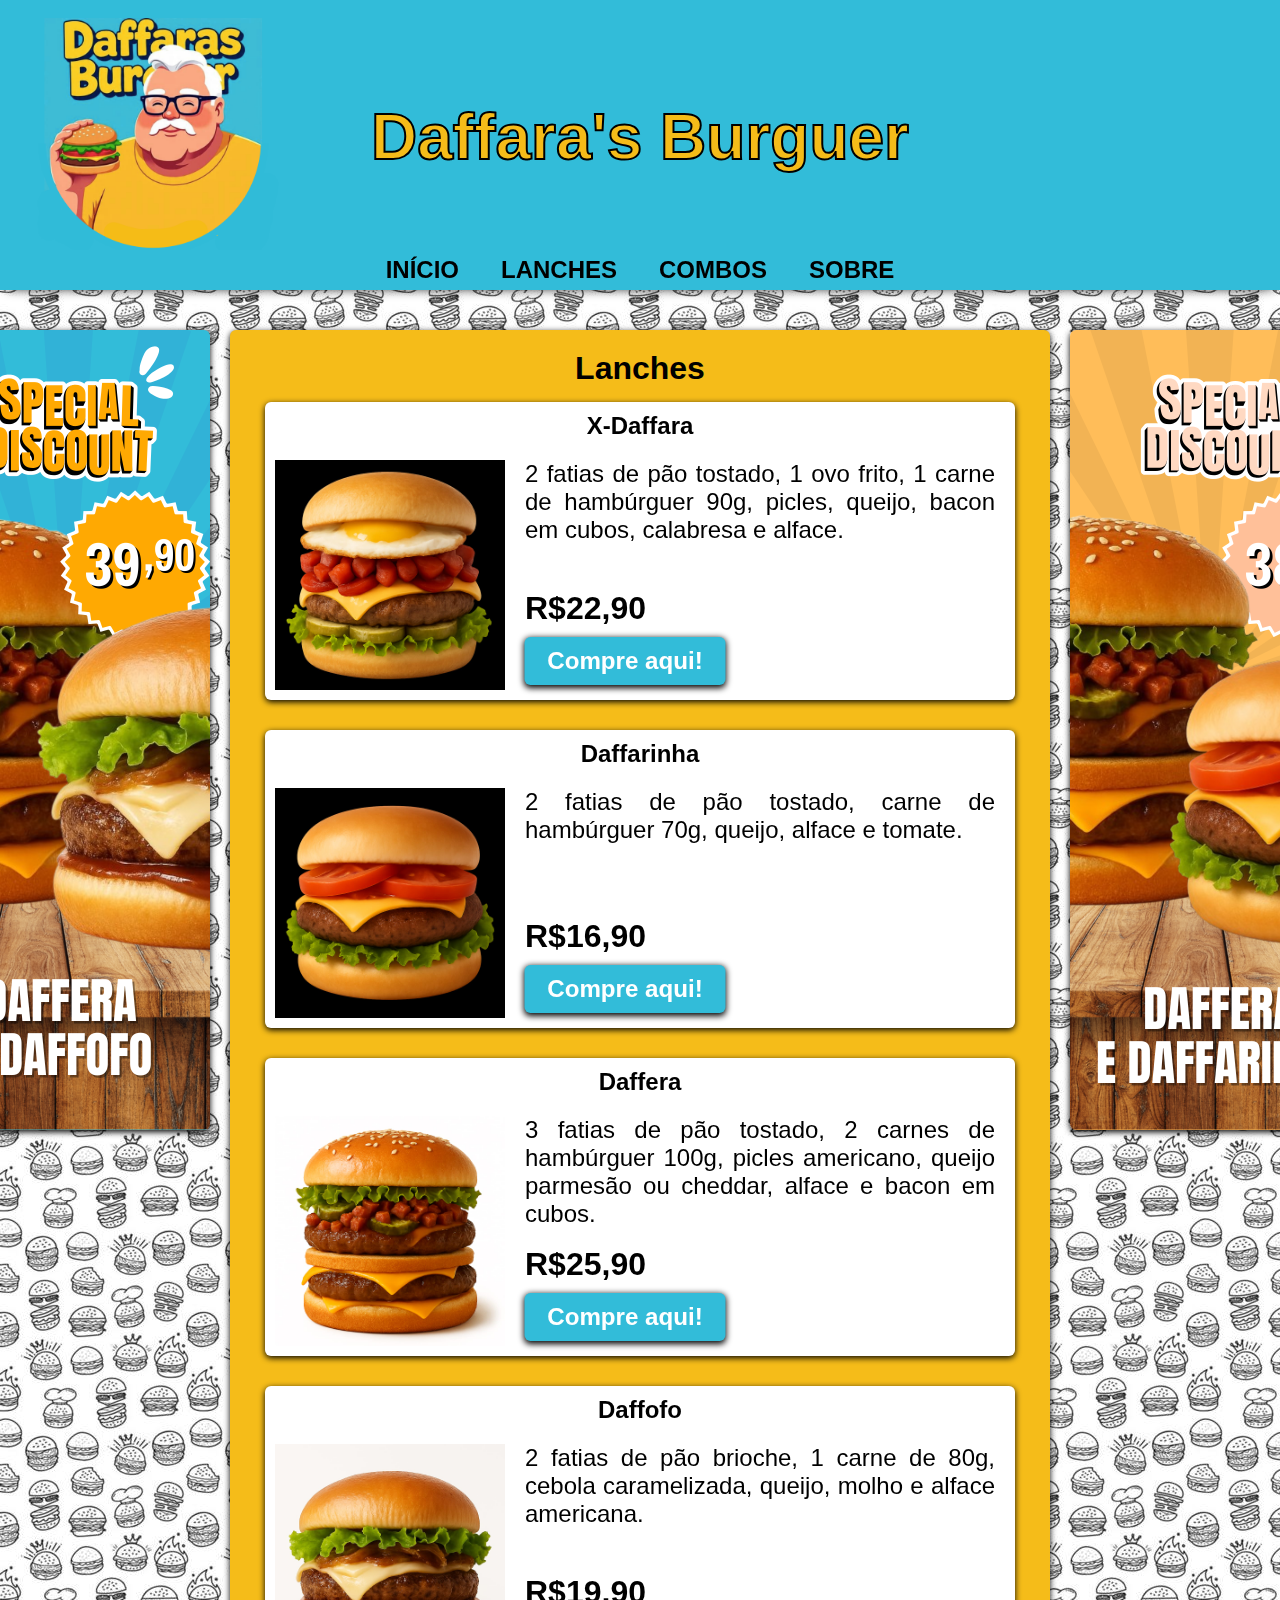
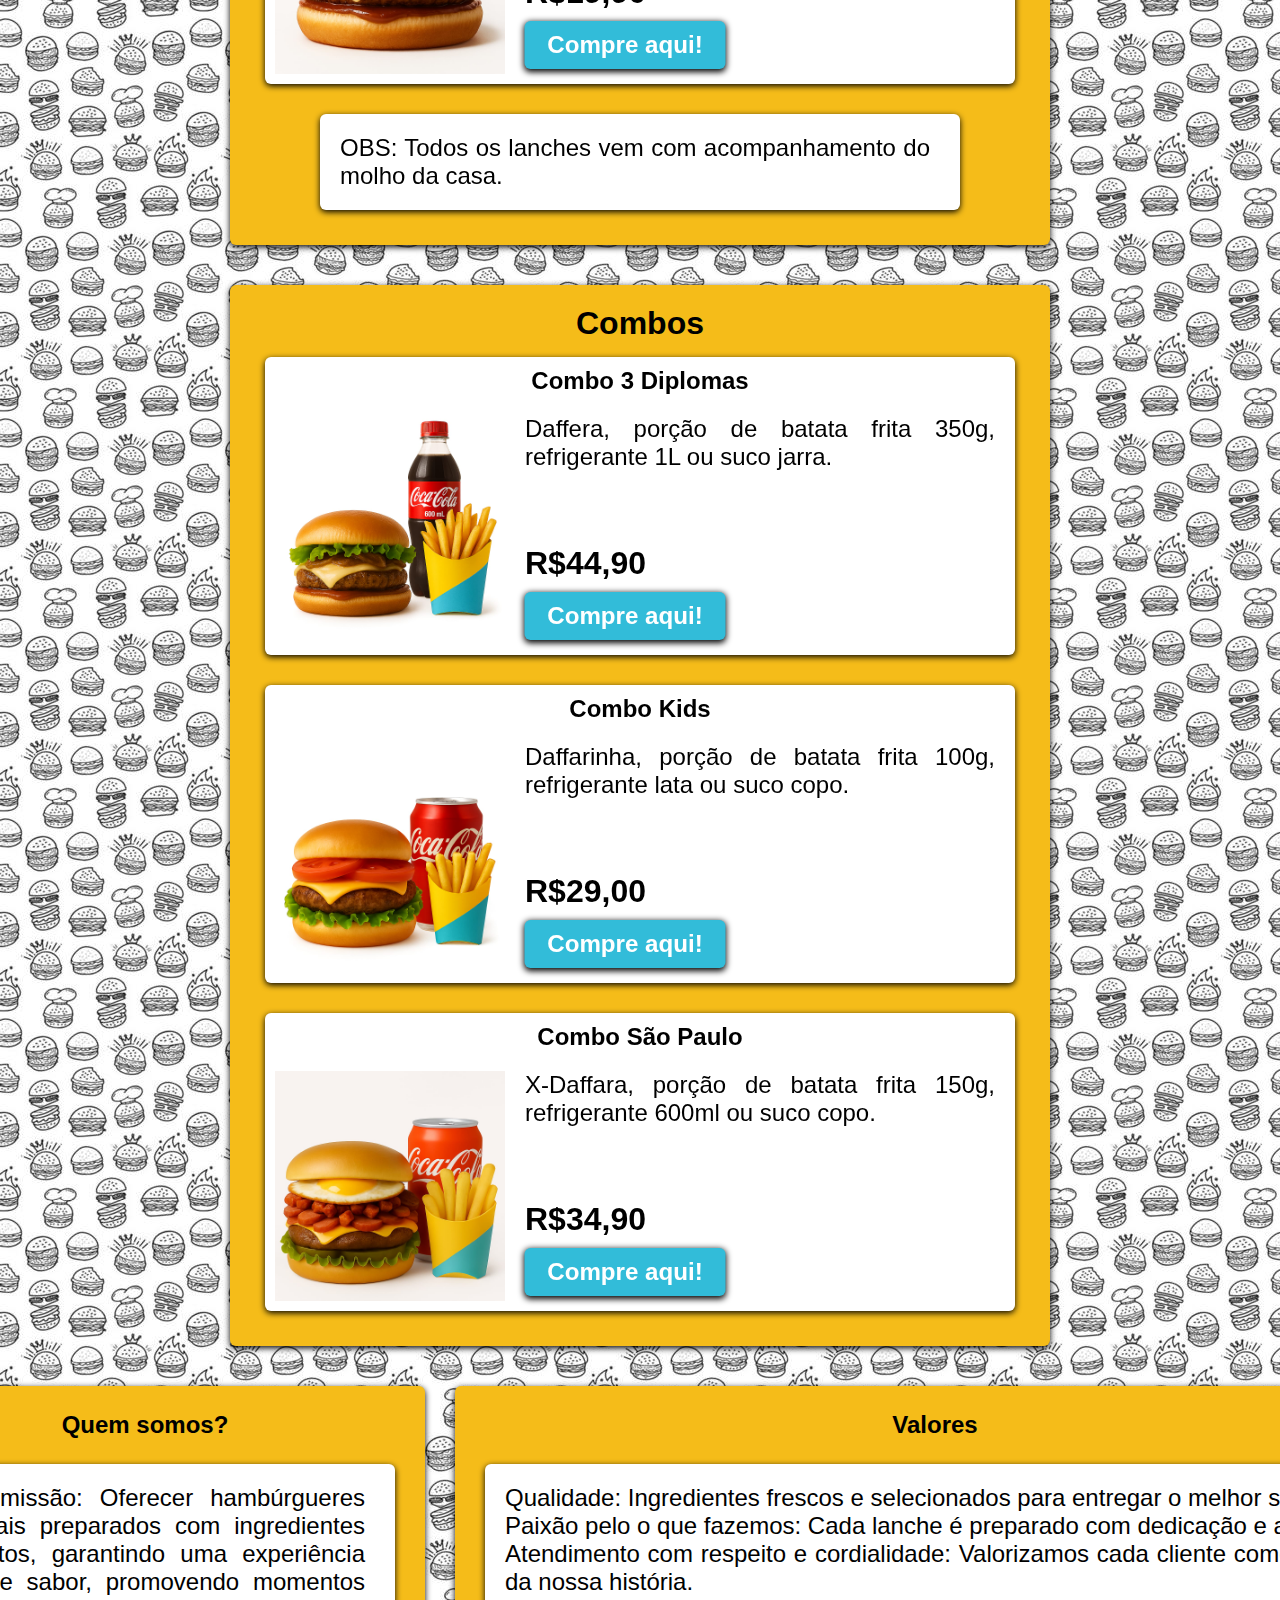
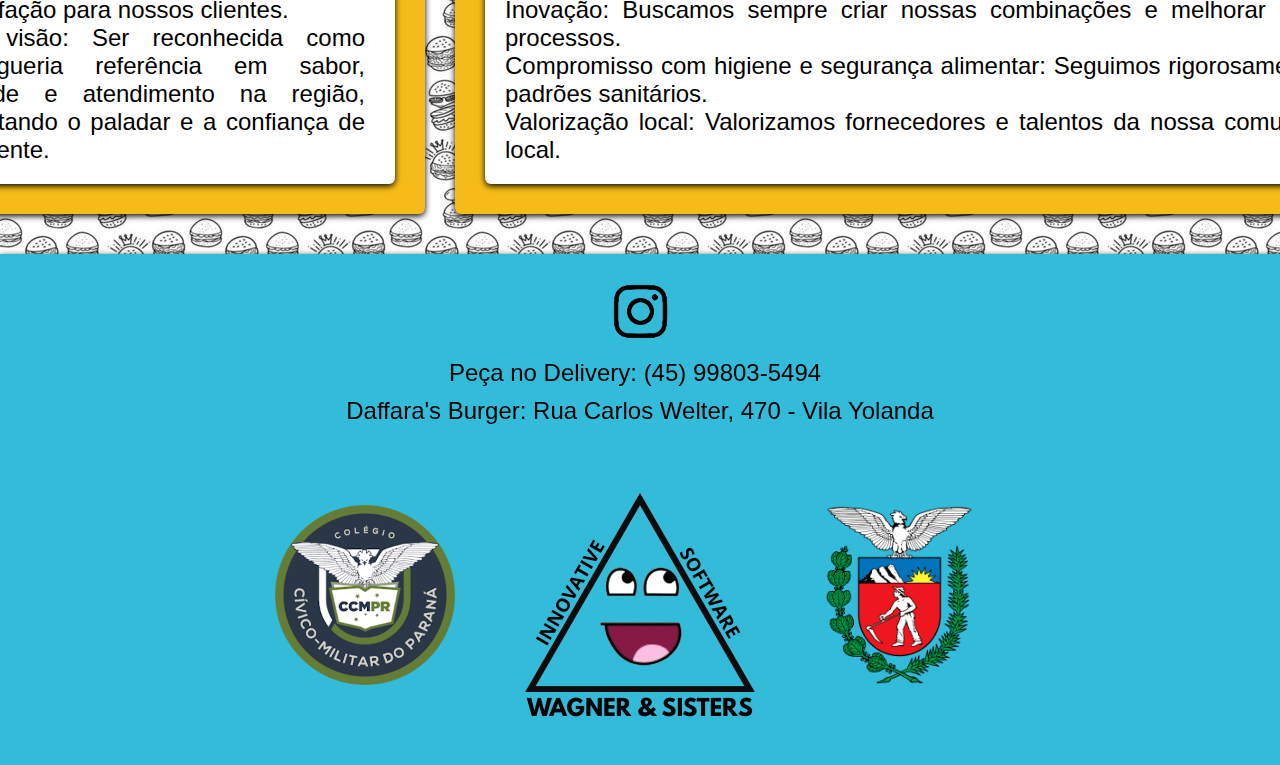
<file: index.html>
<!DOCTYPE html>
<html lang="pt-br">
<head>
    <meta charset="UTF-8">
    <meta name="viewport" content="width=device-width, initial-scale=1.0">
    <link rel="stylesheet" href="style.css">
    <script src="script.js" defer></script>
    <title>Daffara's Burger</title>
</head>

<body>
    <header>
        <div id="header-container">
            <img class= "logo" src="img/gordosafado2_logo.png" alt="logo">  
                <div class="header-text">
                    <h1>Daffara's Burguer</h1>
                </div>         
        </div>
    </header>

    <div class="menu">
        <ul>
            <li><a href="#header-container">INÍCIO</a></li>
            <li><a href="#lanches-unitarios">LANCHES</a></li>
            <li><a href="#combos">COMBOS</a></li>
            <li><a href="#extras">SOBRE</a></li>
        </ul>
    </div> 

<section id="colunas">

    <div class="coluna1">
        <div class="carrossel">
            <div class="slides" id="img">
                <img src="img/desconto.png.png" alt="desconto">
                <img src="img/desconto2.png.png" alt="desconto">
                <img src="img/desconto4.png.png" alt="desconto">
                <img src="img/desconto3.png.png" alt="desconto">
                <img src="img/desconto5.png.png" alt="desconto">
                <img src="img/desconto6.png.png" alt="desconto">
            </div>
        </div>
    </div>

    <div class="conteudo">
    <section id="lanches-unitarios">
        <h2>Lanches</h2>
            <div class="BoxM">                
                <div class="Item">
                    <h3>X-Daffara</h3>
                    <img class="produtos" src="img/x_daffara.jpeg" alt="lanche">
                    <div class="texto">
                        <p class="descricao">2 fatias de pão tostado, 1 ovo frito, 1 carne de hambúrguer 90g, picles, queijo, bacon em cubos, calabresa e alface.</p>
                        <p class="preco">R$22,90</p>
                        <a href="compras.html" class="button">Compre aqui!</a>
                    </div>
                </div>
            </div>

            <div class="BoxM">
                <div class="Item">
                    <h3>Daffarinha</h3>
                    <img class="produtos" src="img/daffarinha.jpeg" alt="lanche">
                    <div class="texto">
                        <p class="descricao">2 fatias de pão tostado, carne de hambúrguer 70g, queijo, alface e tomate.</p>
                        <p class="preco2">R$16,90</p>
                        <a href="" class="button">Compre aqui!</a>
                    </div>
                </div>
            </div>

            <div class="BoxM">
                <div class="Item">
                    <h3>Daffera</h3>
                    <img class="produtos" src="img/daffera.jpeg" alt="lanche">
                    <div class="texto">
                        <p class="descricao">3 fatias de pão tostado, 2 carnes de hambúrguer 100g, picles americano, queijo parmesão ou cheddar, alface e bacon em cubos.</p>
                        <p class="preco3">R$25,90</p>
                        <a href="" class="button">Compre aqui!</a>
                    </div>
                </div>
            </div>
    
        <div class="BoxM">
            <div class="Item">
                <h3>Daffofo</h3>
                <img class="produtos" src="img/dafofo.jpeg" alt="lanche">
                <div class="texto">
                        <p class="descricao">2 fatias de pão brioche, 1 carne de 80g, cebola caramelizada, queijo, molho e alface americana.</p>
                        <p class="preco">R$19,90</p>
                        <a href="" class="button">Compre aqui!</a>
                    </div>
            </div>
        </div>

        <div class="BoxM">
            <div class="Item-molho">
                <div class="texto">
                    <p class="descricao">OBS: Todos os lanches vem com acompanhamento do molho da casa.</p> 
                </div>
            </div>
        </div>
    </section>

        <section id="combos">
        <h2>Combos</h2>

            <div class="BoxM">
                <div class="Item">
                    <h3>Combo 3 Diplomas</h3>
                    <img class="produtos" src="img/combo_3diplomas.jpeg" alt="combo">
                    <div class="texto">
                        <p class="descricao">Daffera, porção de batata frita 350g, refrigerante 1L ou suco jarra.</p>
                        <p class="preco2">R$44,90</p>
                        <a href="" class="button">Compre aqui!</a>
                    </div>
                </div>
            </div>

            <div class="BoxM">
                <div class="Item">
                    <h3>Combo Kids</h3>
                    <img class="produtos" src="img/combo_kids.jpeg" alt="combo">
                    <div class="texto">
                        <p class="descricao">Daffarinha, porção de batata frita 100g, refrigerante lata ou suco copo.</p>
                        <p class="preco2">R$29,00</p>
                        <a href="" class="button">Compre aqui!</a>
                    </div>
                </div>
            </div>

            <div class="BoxM">
                <div class="Item">
                    <h3>Combo São Paulo</h3>
                    <img class="produtos" src="img/combo_saopaulo.jpeg" alt="combo">
                    <div class="texto">
                        <p class="descricao">X-Daffara, porção de batata frita 150g, refrigerante 600ml ou suco copo.</p>
                        <p class="preco2">R$34,90</p>
                        <a href="" class="button">Compre aqui!</a>
                    </div>
                </div>
            </div>
    </section>
    </div>

    <div class="coluna2">
        <div class="carrossel">
            <div class="slides" id="img2">
                <img src="img/desconto3.png.png" alt="desconto">
                <img src="img/desconto5.png.png" alt="desconto">
                <img src="img/desconto6.png.png" alt="desconto">
                <img src="img/desconto.png.png" alt="desconto">
                <img src="img/desconto2.png.png" alt="desconto">
                <img src="img/desconto4.png.png" alt="desconto">
            </div>
        </div>
    </div>
</section>

<section id="extras">
    <div class="conteudos-extras">
        <h2>Quem somos? </h2>
        <div class="BoxF">
            <div class="sobre">
                <div class="texto2">
                    <p class="descricao2">Nossa missão: Oferecer hambúrgueres artesanais preparados com ingredientes suculentos, garantindo uma experiência única de sabor, promovendo momentos de satisfação para nossos clientes.</p> 
                    <p class="descricao2">Nossa visão: Ser reconhecida como hamburgueria referência em sabor, qualidade e atendimento na região, conquistando o paladar e a confiança de cada cliente.</p>
                </div>
            </div>
        </div>
    </div>

    <div class="conteudos-extras">
        <h2>Valores</h2>
        <div class="BoxF">
            <div class="valores">
                <div class="texto2">
                    <p class="descricao2">Qualidade: Ingredientes frescos e selecionados para entregar o melhor sabor.</p> 
                    <p class="descricao2">Paixão pelo o que fazemos: Cada lanche é preparado com dedicação e amor.</p>
                    <p class="descricao2">Atendimento com respeito e cordialidade: Valorizamos cada cliente como parte da nossa história.</p>
                    <p class="descricao2">Inovação: Buscamos sempre criar nossas combinações e melhorar nossos processos.</p>
                    <p class="descricao2">Compromisso com higiene e segurança alimentar: Seguimos rigorosamente os padrões sanitários.</p>
                    <p class="descricao2">Valorização local: Valorizamos fornecedores e talentos da nossa comunidade local.</p>
                </div>
            </div>
        </div>
    </div>
</section>
    
    <footer>
        <div class="rodape">
            <a href="https://www.instagram.com/daffarasburguers.ofc?utm_source=ig_web_button_share_sheet&igsh=ZDNlZDc0MzIxNw=="><img class="insta" src="img/insta.png" alt="insta"></a>
            <p class="descricao3">Peça no Delivery: (45) 99803-5494</p>
            <a class="info" href="https://www.google.com/maps/place/R.+Carlos+Welter,+470+-+Vila+Yolanda,+Foz+do+Igua%C3%A7u+-+PR,+85853-290/@-25.5537825,-54.5640197,17z/data=!3m1!4b1!4m6!3m5!1s0x94f69109c08444b5:0xa890d37ee16d125c!8m2!3d-25.5537886!4d-54.5640982!16s%2Fg%2F11bw3hs7wp?entry=ttu&g_ep=EgoyMDI1MTExNi4wIKXMDSoASAFQAw%3D%3D">Daffara's Burger: Rua Carlos Welter, 470 - Vila Yolanda</a>
            <div id="logos">
                <img class="brasao1" src="img/ccm_brasao.png" alt="">
                <img class="wagner" src="img/wagner&sisters.png" alt="">
                <img class="brasao2" src="img/parana_brasao.png" alt="">
            </div>
        </div>
    </footer>
</body>
</html>
</file>
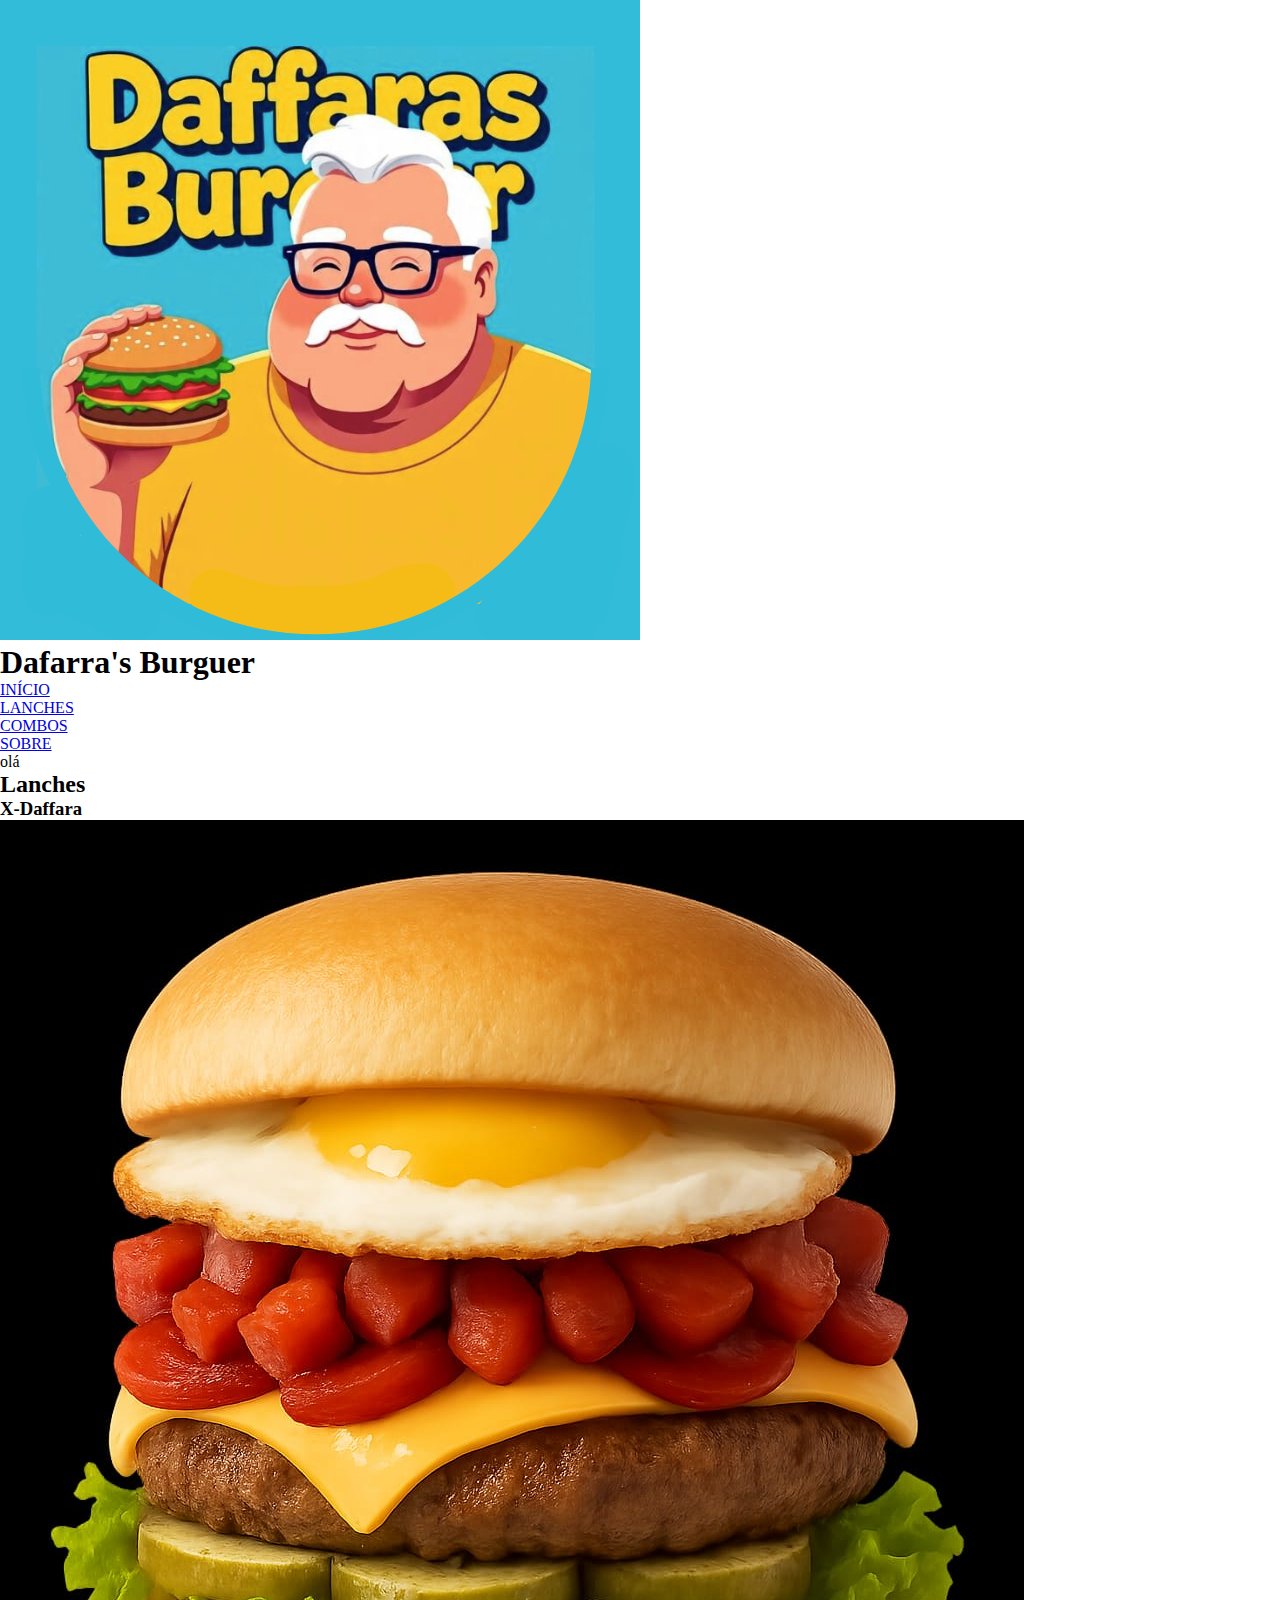
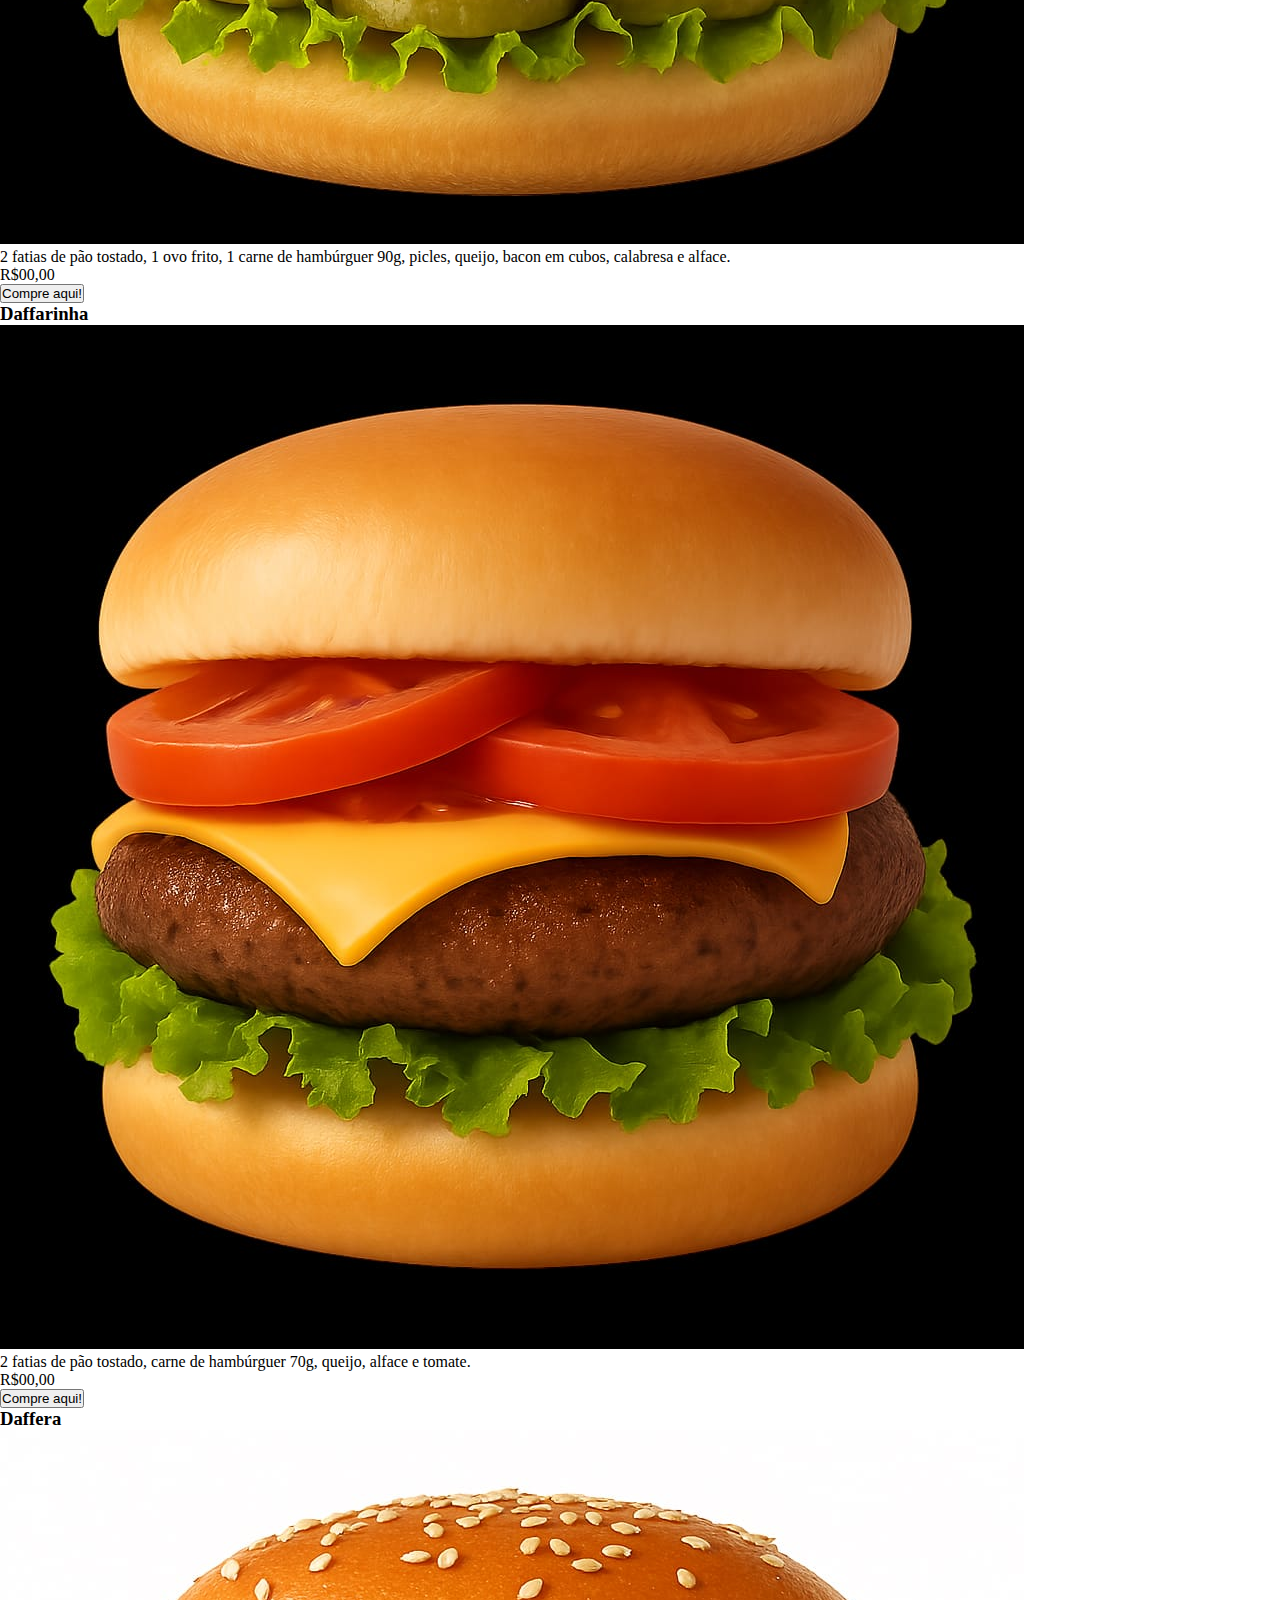
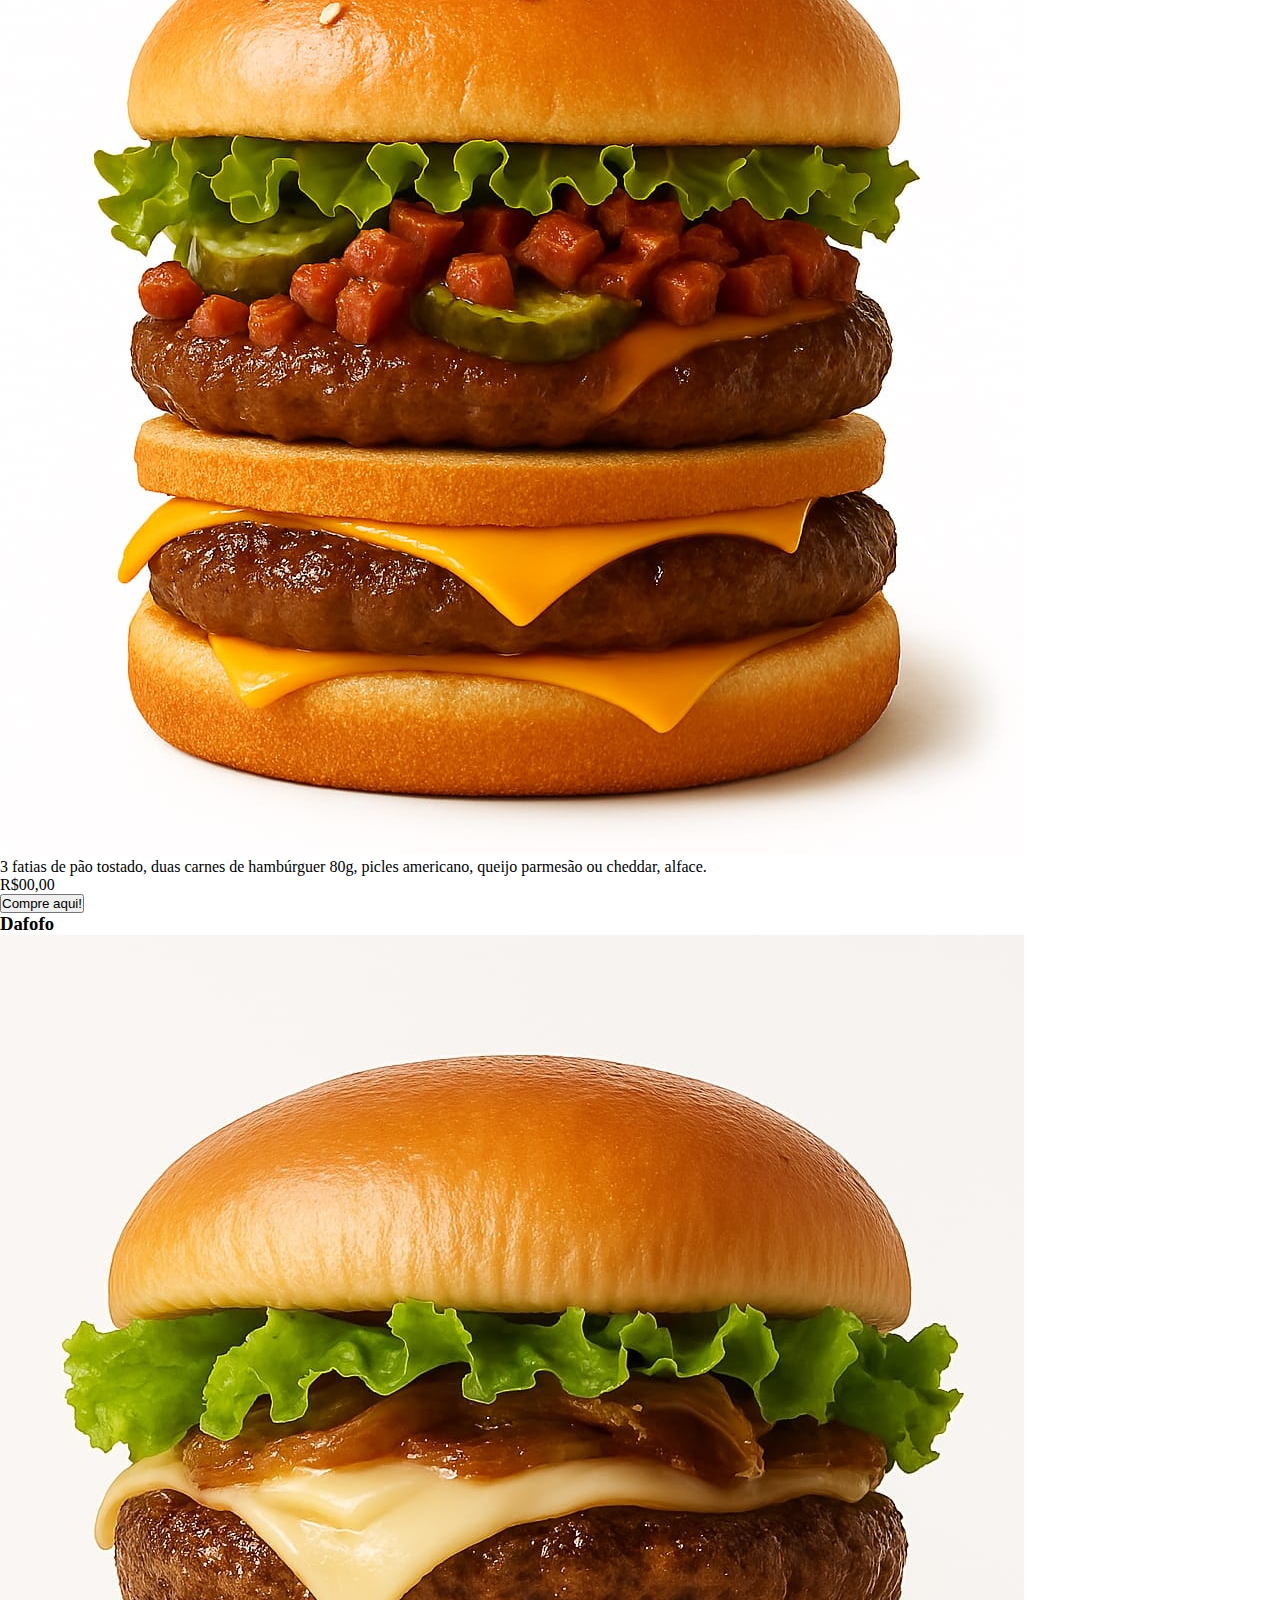
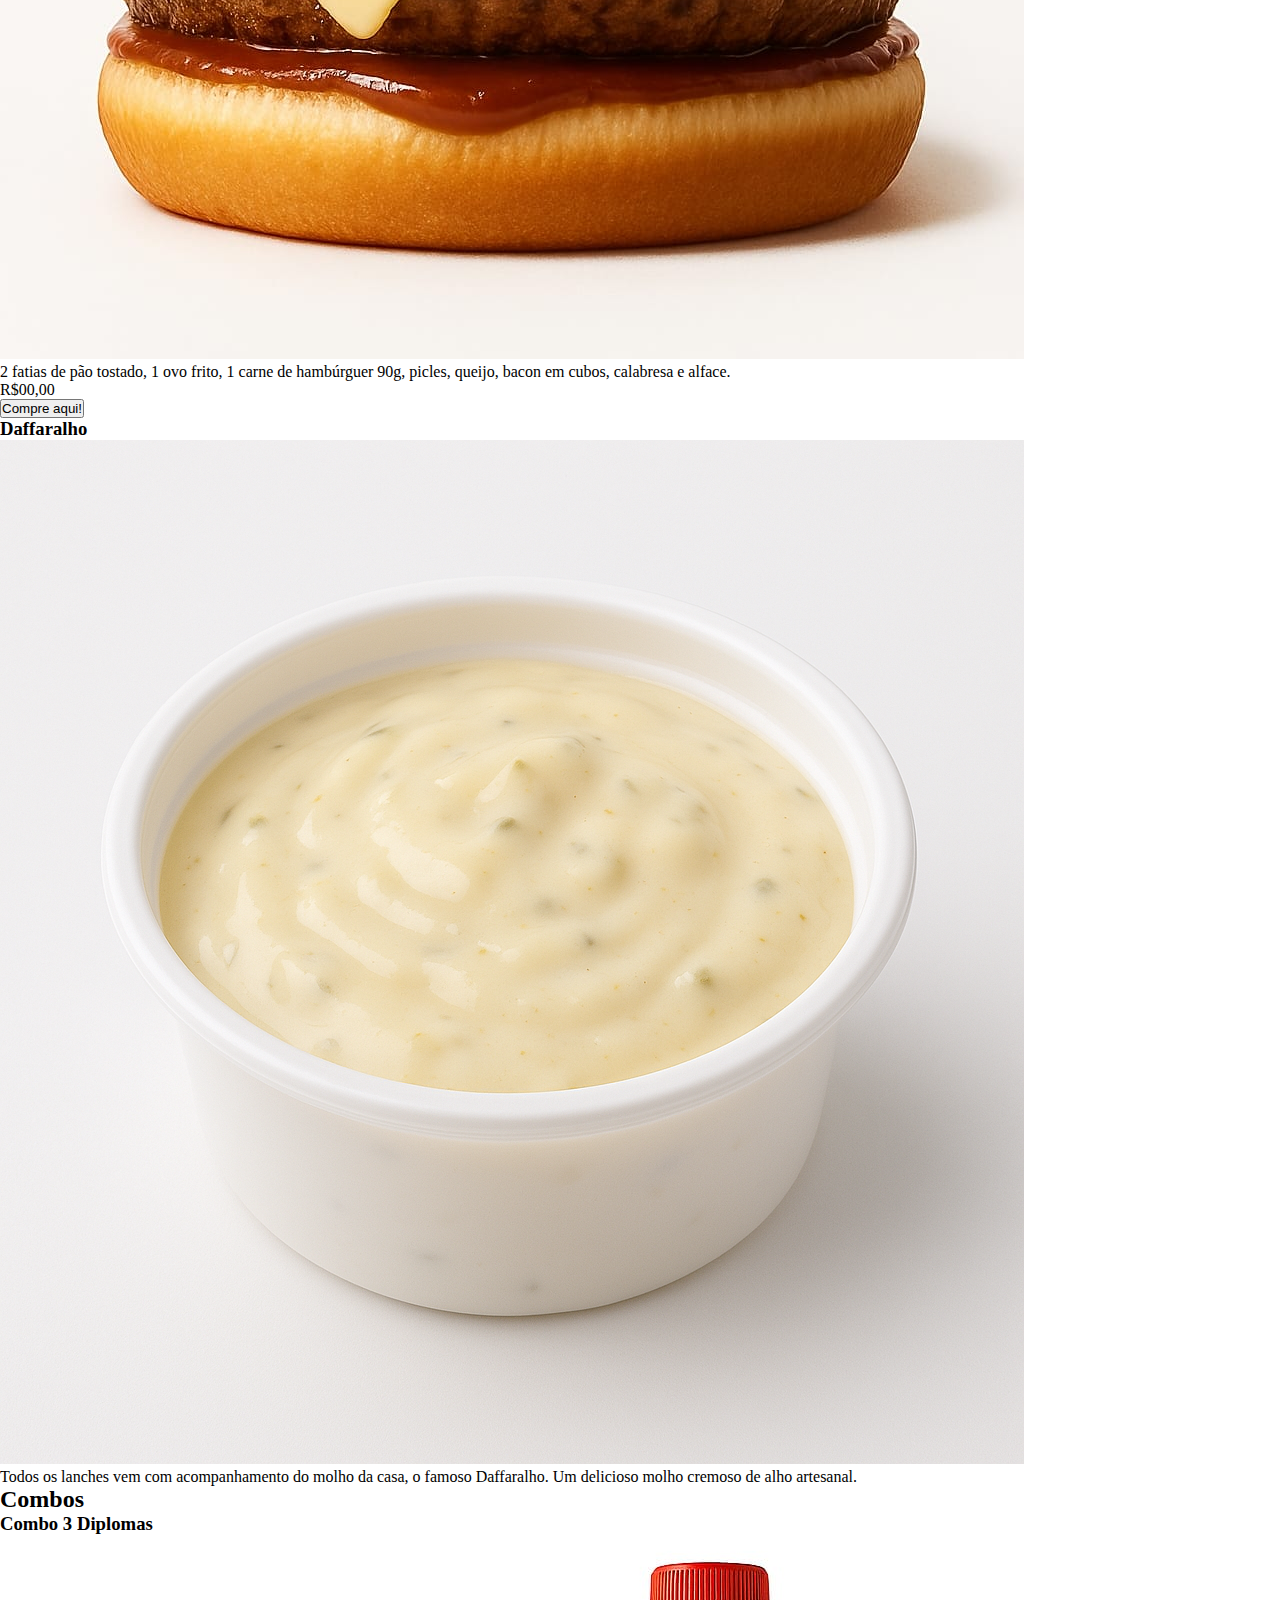
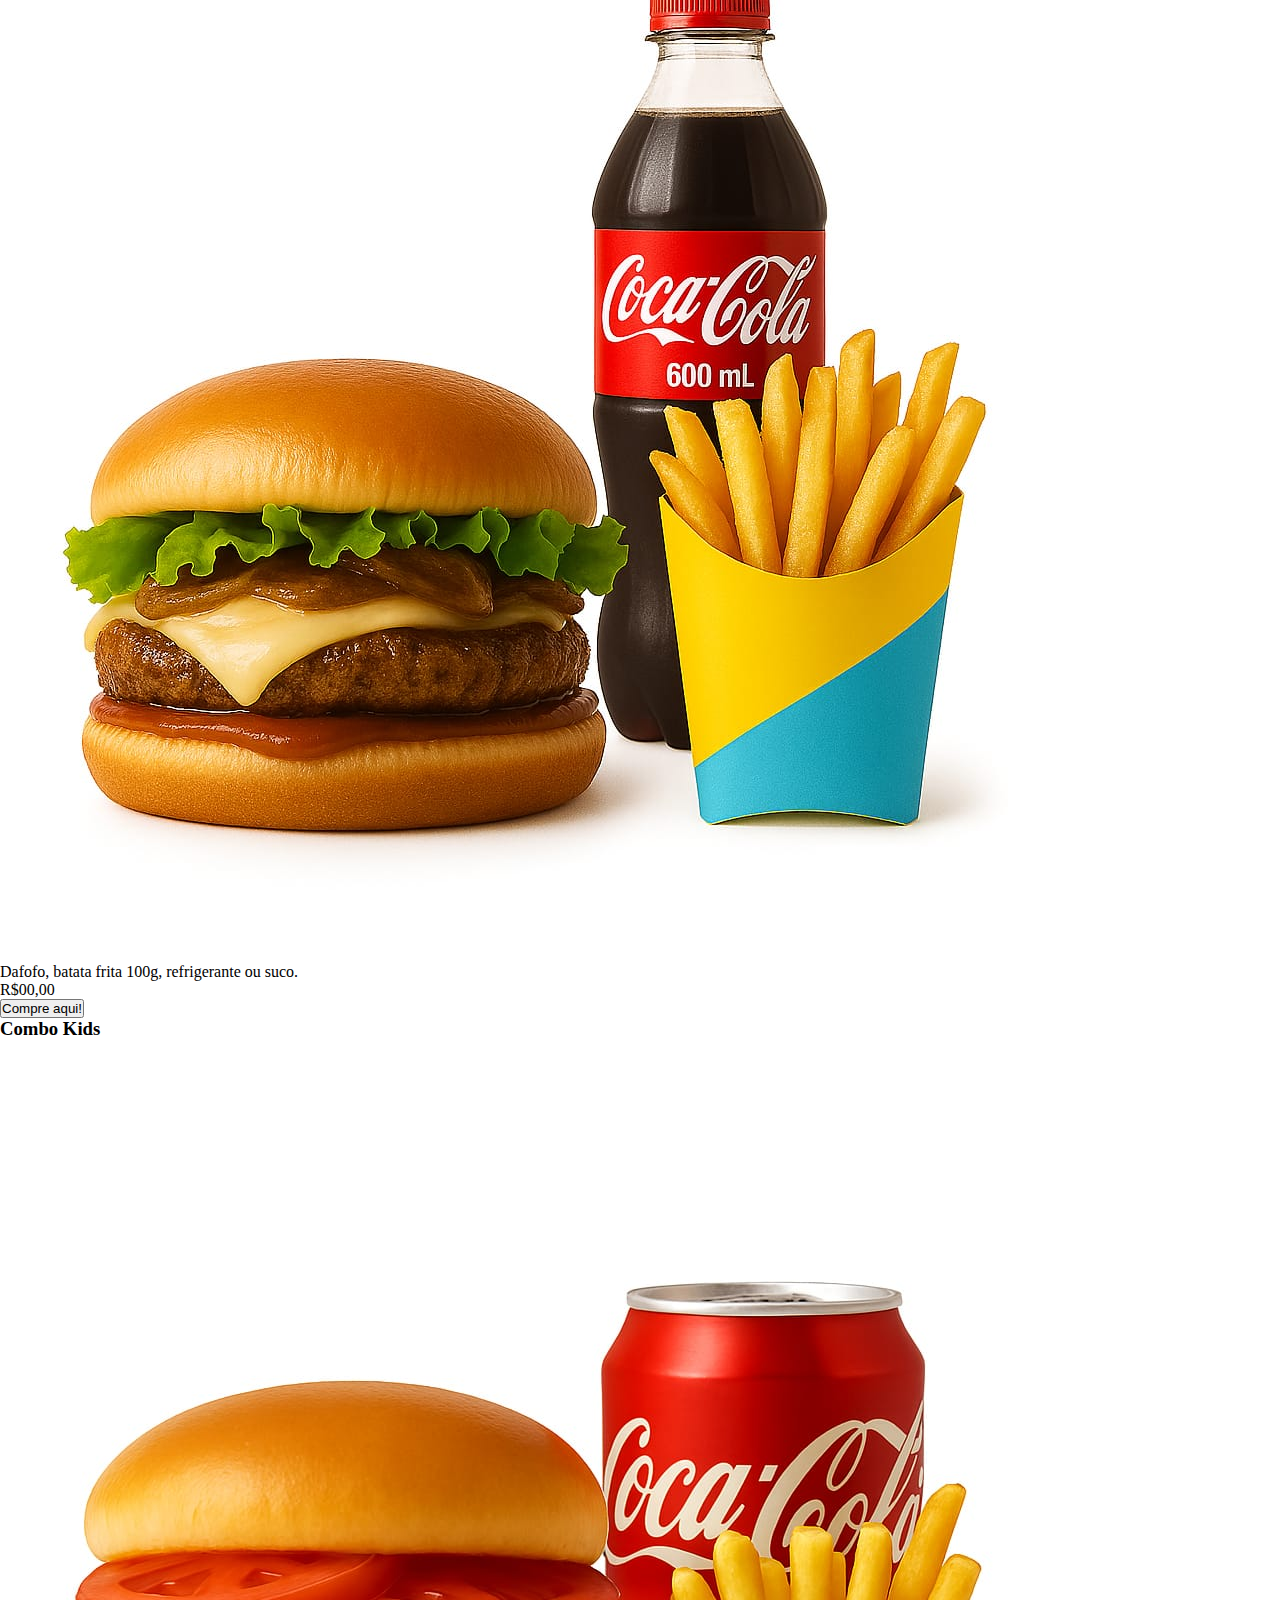
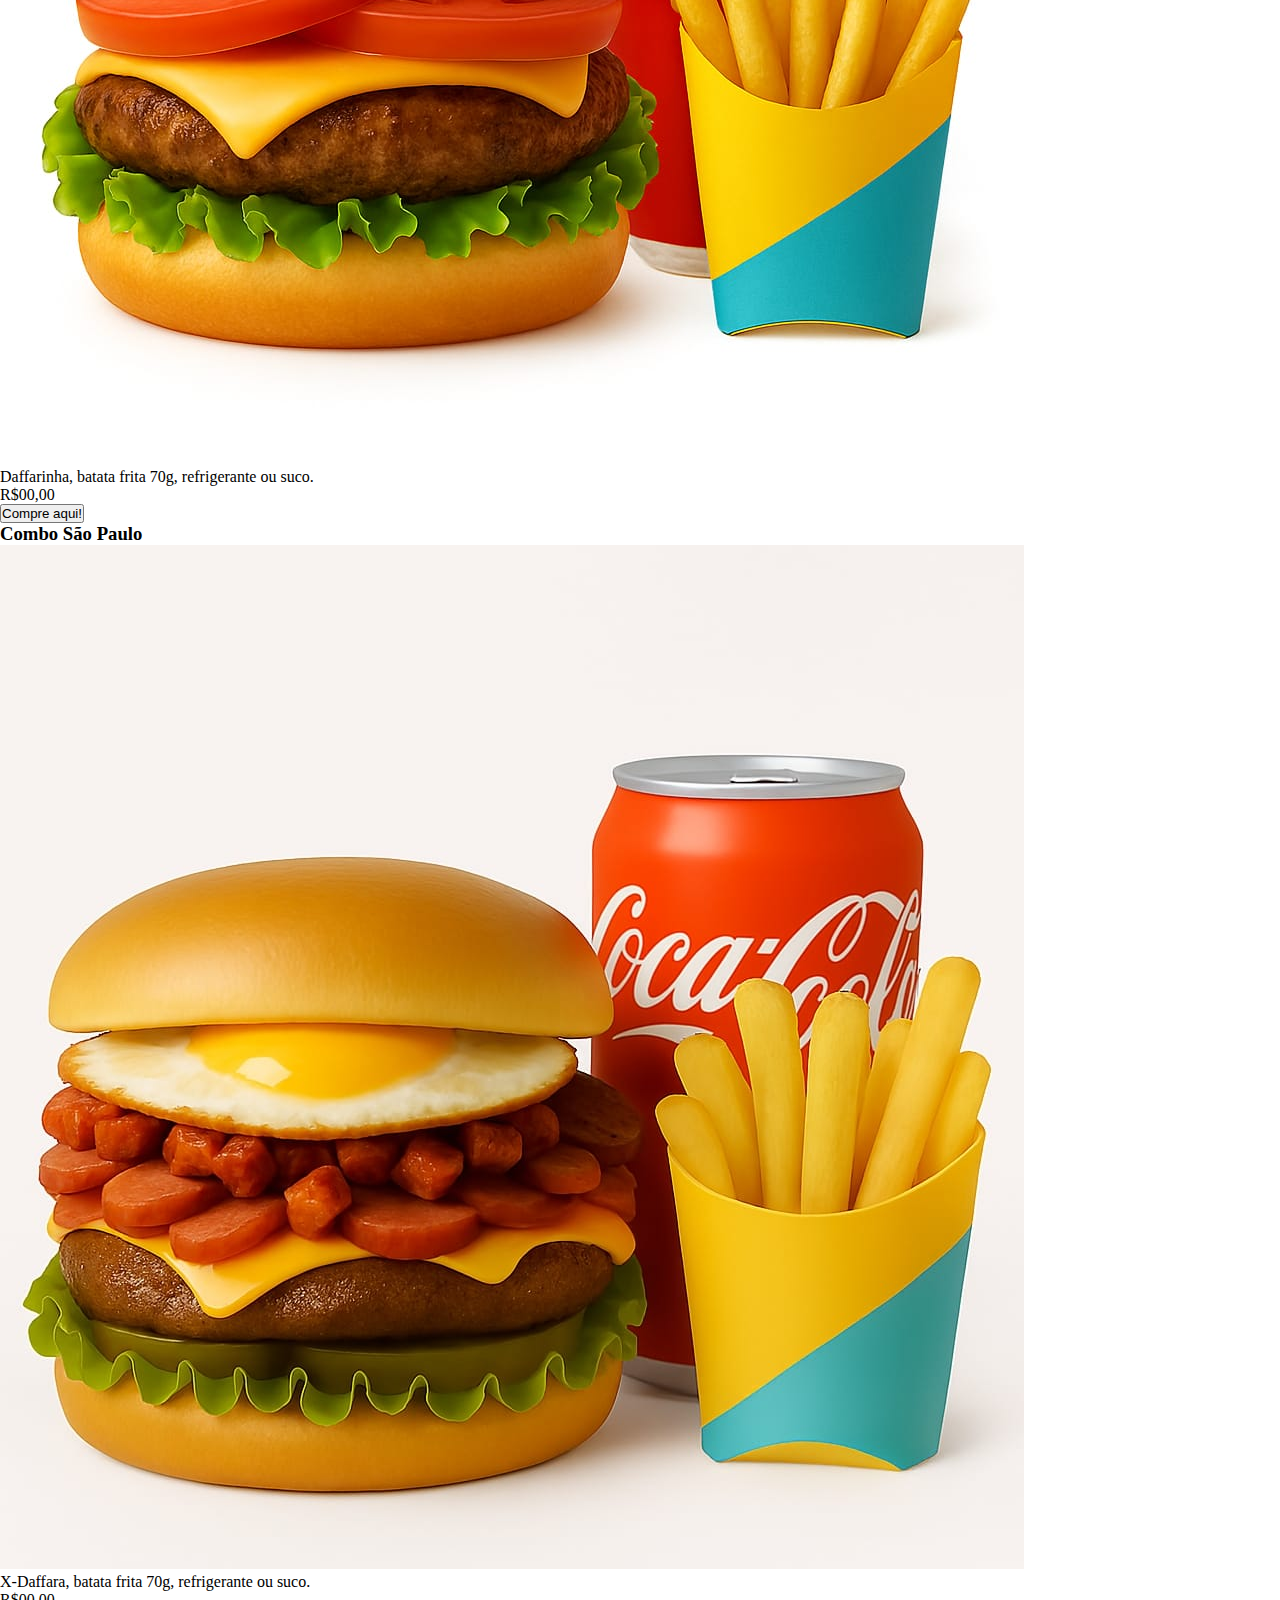
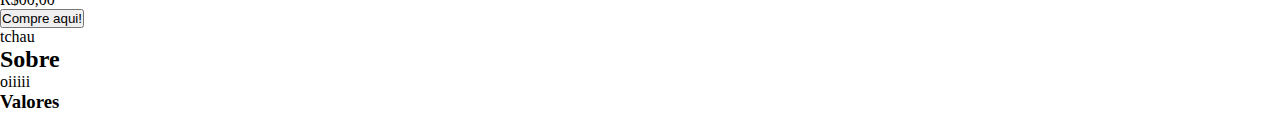
<file: Dafarras/index.html>
<!DOCTYPE html>
<html lang="pt-br">
<head>
    <meta charset="UTF-8">
    <meta name="viewport" content="width=device-width, initial-scale=1.0">
    <link rel="stylesheet" href="style.css">
    <title>Daffara's Burger</title>
</head>

<body>
    <header>
        <div id="header-container">
            <img class= "logo" src="img/gordosafado2_logo.png" alt="logo">  
                <div class="header-text">
                    <h1>Dafarra's Burguer</h1>
                </div>         
        </div>
    </header>

    <div class="menu">
        <ul>
            <li><a href="#header-container">INÍCIO</a></li>
            <li><a href="#lanches-unitarios">LANCHES</a></li>
            <li><a href="#combos">COMBOS</a></li>
            <li><a href="#extras">SOBRE</a></li>
        </ul>
    </div> 

<section class="colunas">

    <div class="coluna1">
        <p>olá</p>
    </div>

    <div class="conteudo">
    <section id="lanches-unitarios">
        <h2>Lanches</h2>
            <div class="BoxM">                
                <div class="Item">
                    <h3>X-Daffara</h3>
                    <img class="produtos" src="img/x_daffara.jpeg" alt="lanche">
                    <div class="texto">
                        <p class="descricao">2 fatias de pão tostado, 1 ovo frito, 1 carne de hambúrguer 90g, picles, queijo, bacon em cubos, calabresa e alface.</p>
                        <p class="preco">R$00,00</p>
                        <button>Compre aqui!</button>
                    </div>
                </div>
            </div>

            <div class="BoxM">
                <div class="Item">
                    <h3>Daffarinha</h3>
                    <img class="produtos" src="img/daffarinha.jpeg" alt="lanche">
                    <div class="texto">
                        <p class="descricao">2 fatias de pão tostado, carne de hambúrguer 70g, queijo, alface e tomate.</p>
                        <p class="preco">R$00,00</p>
                        <button>Compre aqui!</button>
                    </div>
                </div>
            </div>

            <div class="BoxM">
                <div class="Item">
                    <h3>Daffera</h3>
                    <img class="produtos" src="img/daffera.jpeg" alt="lanche">
                    <div class="texto">
                        <p class="descricao">3 fatias de pão tostado, duas carnes de hambúrguer 80g, picles americano, queijo parmesão ou cheddar, alface.</p>
                        <p class="preco">R$00,00</p>
                        <button>Compre aqui!</button>
                    </div>
                </div>
            </div>
    
        <div class="BoxM">
            <div class="Item">
                <h3>Dafofo</h3>
                <img class="produtos" src="img/dafofo.jpeg" alt="lanche">
                <div class="texto">
                        <p class="descricao">2 fatias de pão tostado, 1 ovo frito, 1 carne de hambúrguer 90g, picles, queijo, bacon em cubos, calabresa e alface.</p>
                        <p class="preco">R$00,00</p>
                        <button>Compre aqui!</button>
                    </div>
            </div>
        </div>

        <div class="BoxM">
            <div class="Item-molho">
                <h3>Daffaralho</h3>
                <img class="molho" src="img/daffaralho.png" alt="molho">
                <div class="texto">
                        <p class="descricao">Todos os lanches vem com acompanhamento do molho da casa, o famoso Daffaralho. Um delicioso molho cremoso de alho artesanal.</p> 
                    </div>
            </div>
        </div>
    </section>

        <section id="combos">
        <h2>Combos</h2>

            <div class="BoxM">
                <div class="Item">
                    <h3>Combo 3 Diplomas</h3>
                    <img class="produtos" src="img/combo_3diplomas.jpeg" alt="combo">
                    <div class="texto">
                        <p class="descricao">Dafofo, batata frita 100g, refrigerante ou suco.</p>
                        <p class="preco">R$00,00</p>
                        <button>Compre aqui!</button>
                    </div>
                </div>
            </div>

            <div class="BoxM">
                <div class="Item">
                    <h3>Combo Kids</h3>
                    <img class="produtos" src="img/combo_kids.jpeg" alt="combo">
                    <div class="texto">
                        <p class="descricao">Daffarinha, batata frita 70g, refrigerante ou suco.</p>
                        <p class="preco">R$00,00</p>
                        <button>Compre aqui!</button>
                    </div>
                </div>
            </div>

            <div class="BoxM">
                <div class="Item">
                    <h3>Combo São Paulo</h3>
                    <img class="produtos" src="img/combo_saopaulo.jpeg" alt="combo">
                    <div class="texto">
                        <p class="descricao">X-Daffara, batata frita 70g, refrigerante ou suco.</p>
                        <p class="preco">R$00,00</p>
                        <button>Compre aqui!</button>
                    </div>
                </div>
            </div>
    </section>
    </div>

    <div class="coluna2">
        <p>tchau</p>
    </div>
</section>

<section id="extras">
        <div class="BoxF">
            <h2>Sobre</h2>
            <div class="conteudos-extras">
                <p>oiiiii</p>
            </div>
        </div>

    <div class="valores">
        <h3>Valores</h3>
    </div>
</section>
    
    <footer>
        <div class="rodape">
            
        </div>
    </footer>
</body>
</html>
</file>
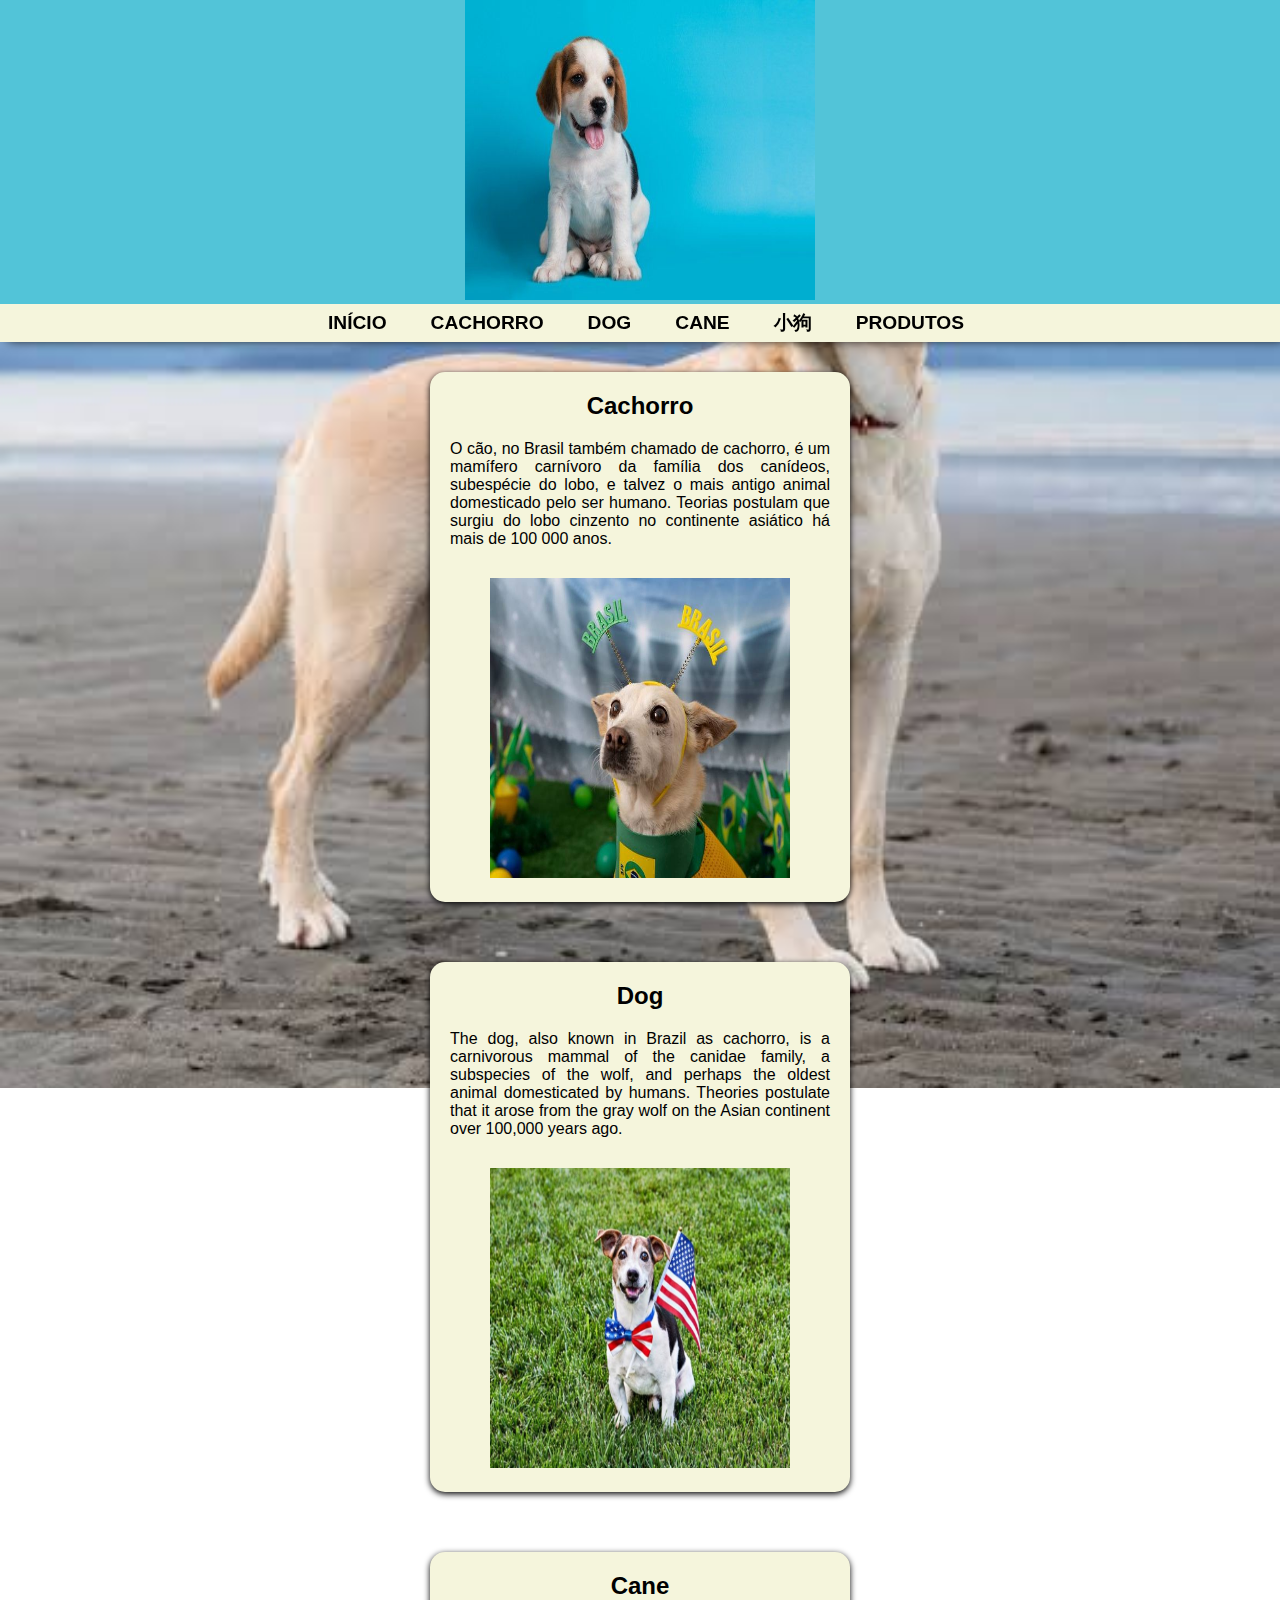
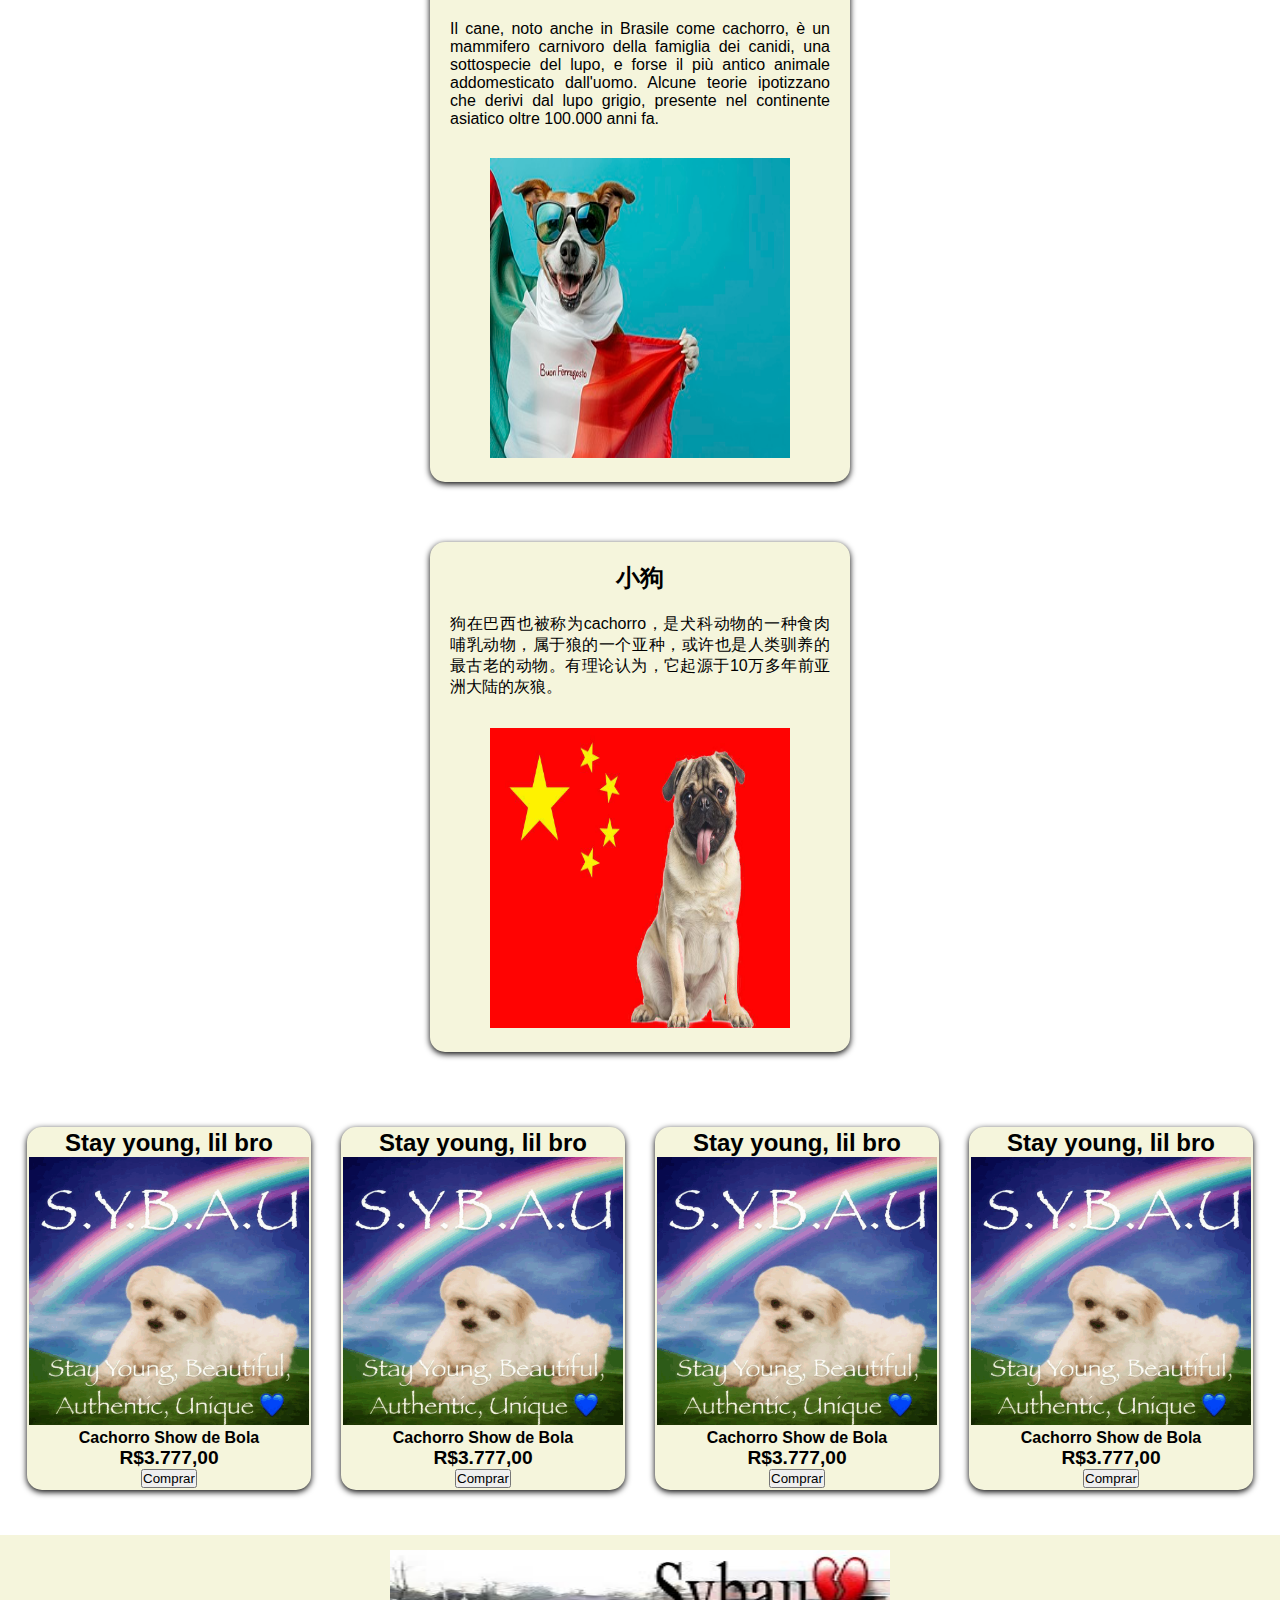
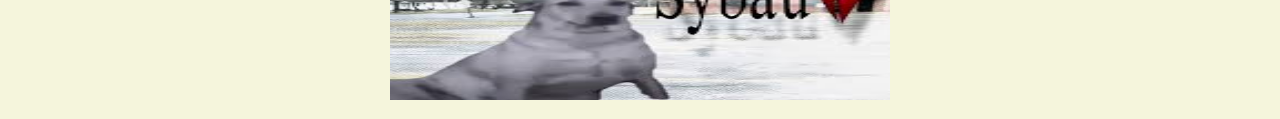
<file: julia_lana/index.html>
<!DOCTYPE html>
<html lang="pt-br">
<head>
    <meta charset="UTF-8">
    <meta name="viewport" content="width=device-width, initial-scale=1.0">
    <title>Cachorro</title>
    <link rel="stylesheet" href="style.css">
</head>

<body>
    <header>
        <div id="inicio">
            <img class= logotipo src="img/cachorro.jpg" alt="">
        </div>
    </header>

    <nav class="menu">
        <ul>
            <li><a href="#inicio">INÍCIO</a></li>
            <li><a href="#brasil">CACHORRO</a></li>
            <li><a href="#eua">DOG</a></li>
            <li><a href="#italia">CANE</a></li>
            <li><a href="#china">小狗</a></li>
            <li><a href="#produtos">PRODUTOS</a></li>
        </ul>
    </nav>

    <main>
        <section id="brasil">
            <div class="texto_1">
                <h2>Cachorro</h2>
                <p>O cão, no Brasil também chamado de cachorro, é um mamífero carnívoro da família dos canídeos, subespécie do lobo, e talvez o mais antigo animal domesticado pelo ser humano. Teorias postulam que surgiu do lobo cinzento no continente asiático há mais de 100 000 anos.</p>
                <img class="fotocopia" src="img/cachorrobr.jpg" alt="">
            </div>
        </section>

        <section id="eua">
            <div class="texto_1">
                <h2>Dog</h2>
                <p>The dog, also known in Brazil as cachorro, is a carnivorous mammal of the canidae family, a subspecies of the wolf, and perhaps the oldest animal domesticated by humans. Theories postulate that it arose from the gray wolf on the Asian continent over 100,000 years ago.</p>
                <img class="fotocopia" src="img/dog.jpg" alt="">
            </div>
        </section>

        <section id="italia">
            <div class="texto_1">
                <h2>Cane</h2>
                <p>Il cane, noto anche in Brasile come cachorro, è un mammifero carnivoro della famiglia dei canidi, una sottospecie del lupo, e forse il più antico animale addomesticato dall'uomo. Alcune teorie ipotizzano che derivi dal lupo grigio, presente nel continente asiatico oltre 100.000 anni fa.</p>
                <img class="fotocopia" src="img/cane.jpg" alt="">
            </div>
        </section>

        <section id="china">
            <div class="texto_1">
                <h2>小狗</h2>
                <p>狗在巴西也被称为cachorro，是犬科动物的一种食肉哺乳动物，属于狼的一个亚种，或许也是人类驯养的最古老的动物。有理论认为，它起源于10万多年前亚洲大陆的灰狼。</p>
                <img class="fotocopia" src="img/xijinping.jpg" alt="">
            </div>
        </section>

        <section id="produtos">
            <div class="card">
                <h2>Stay young, lil bro</h2>
                <img class="imagemcard" src="img/sybau.png" alt="">
                <p class="produtinho">Cachorro Show de Bola</p>
                <p class="preco">R$3.777,00</p>
                <button>Comprar</button>
            </div>

            <div class="card">
                <h2>Stay young, lil bro</h2>
                <img class="imagemcard" src="img/sybau.png" alt="">
                <p class="produtinho">Cachorro Show de Bola</p>
                <p class="preco">R$3.777,00</p>
                <button>Comprar</button>
            </div>

            <div class="card">
                <h2>Stay young, lil bro</h2>
                <img class="imagemcard" src="img/sybau.png" alt="">
                <p class="produtinho">Cachorro Show de Bola</p>
                <p class="preco">R$3.777,00</p>
                <button>Comprar</button>
            </div>

            <div class="card">
                <h2>Stay young, lil bro</h2>
                <img class="imagemcard" src="img/sybau.png" alt="">
                <p class="produtinho">Cachorro Show de Bola</p>
                <p class="preco">R$3.777,00</p>
                <button>Comprar</button>
            </div>
        </section>
    </main>

    <footer>
        <img class="rodape" src="img/leandro.jpeg" alt="">
    </footer>
</body>
</html>
</file>
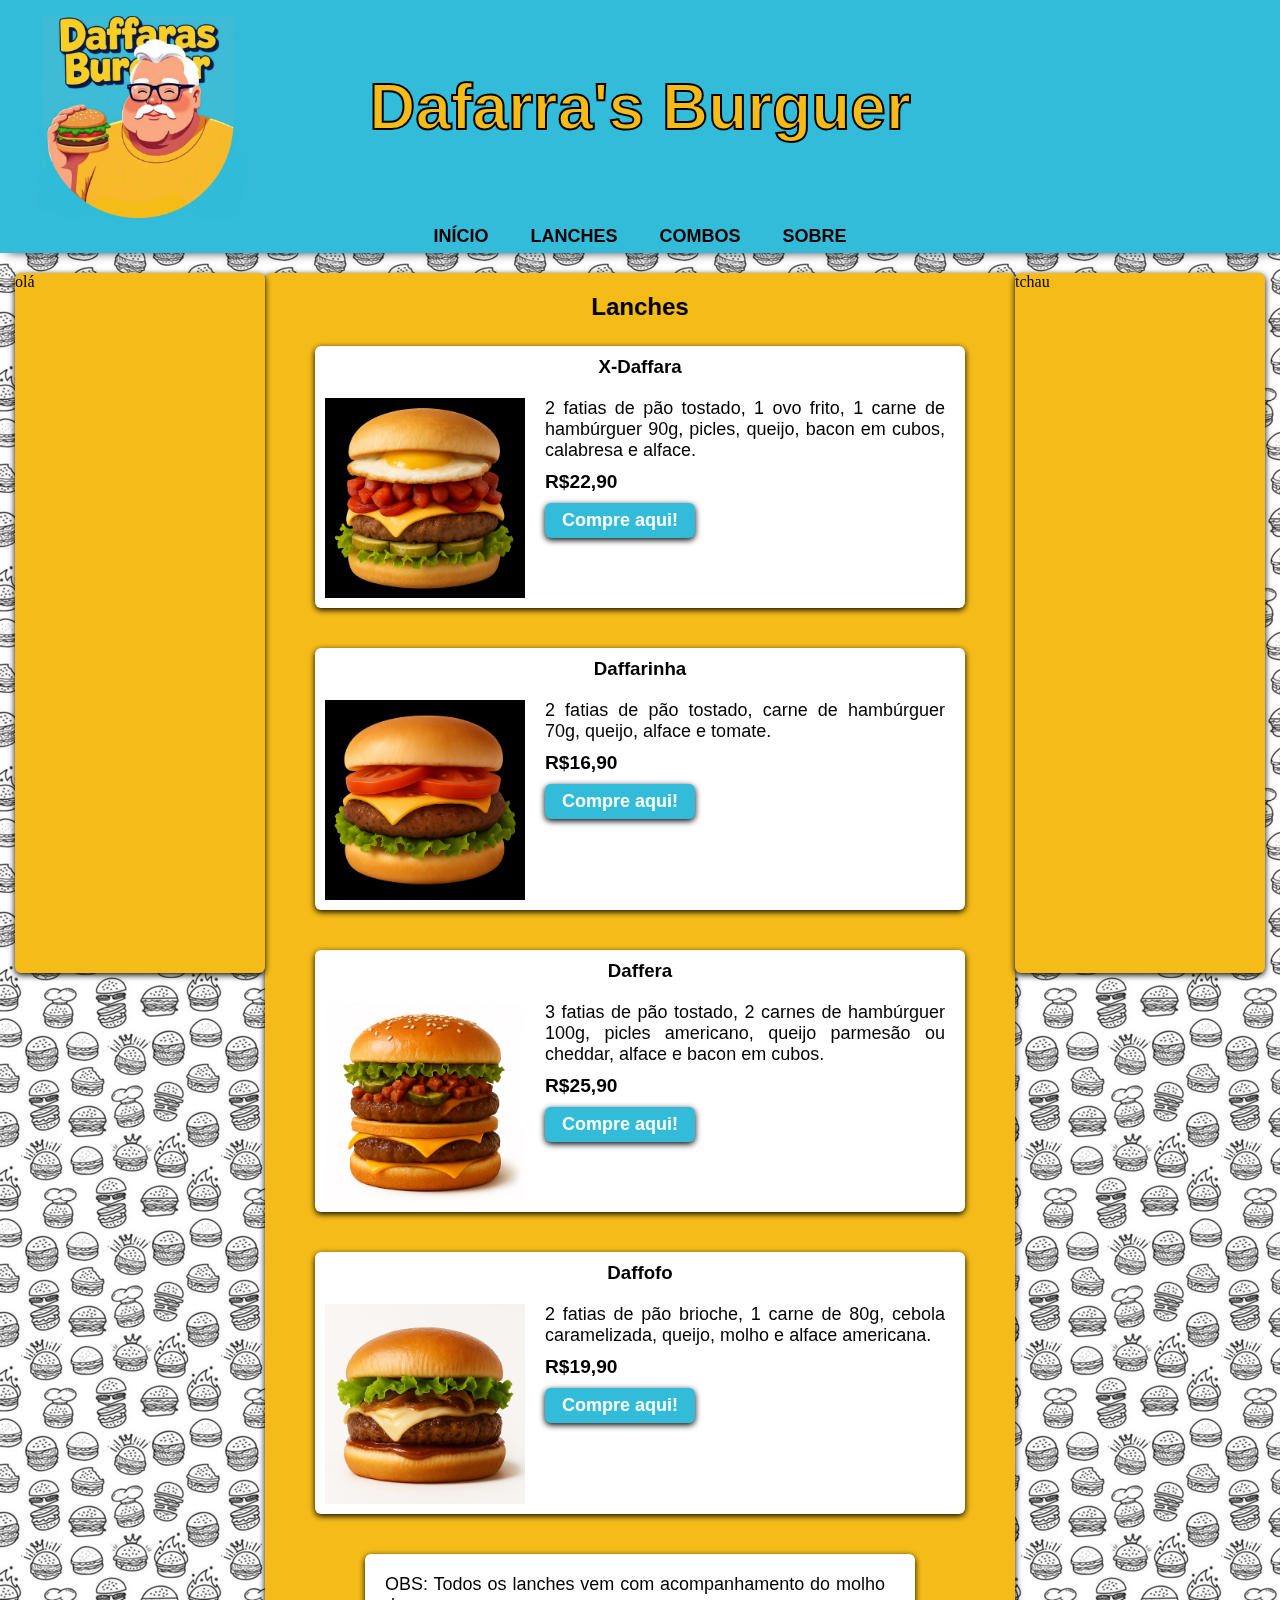
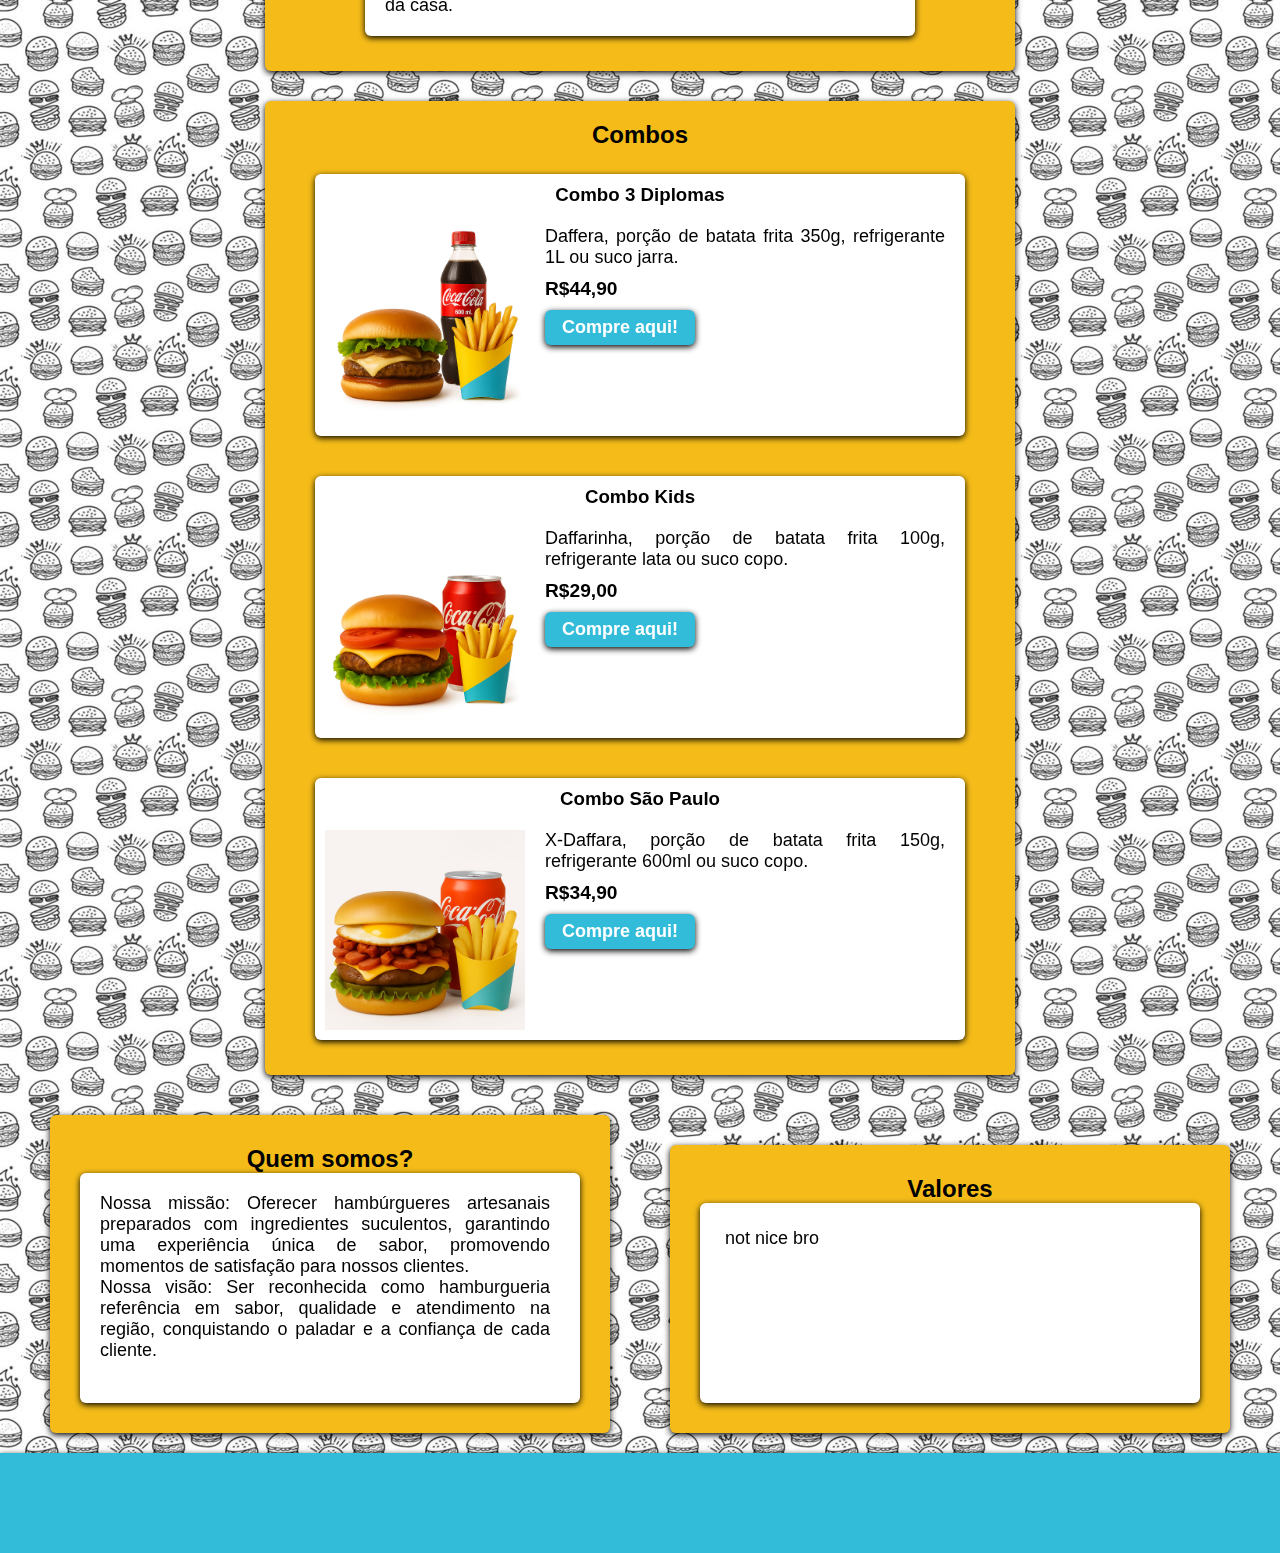
<file: pias-main/index.html>
<!DOCTYPE html>
<html lang="pt-br">
<head>
    <meta charset="UTF-8">
    <meta name="viewport" content="width=device-width, initial-scale=1.0">
    <link rel="stylesheet" href="style.css">
    <title>Daffara's Burger</title>
</head>

<body>
    <header>
        <div id="header-container">
            <img class= "logo" src="img/gordosafado2_logo.png" alt="logo">  
                <div class="header-text">
                    <h1>Dafarra's Burguer</h1>
                </div>         
        </div>
    </header>

    <div class="menu">
        <ul>
            <li><a href="#header-container">INÍCIO</a></li>
            <li><a href="#lanches-unitarios">LANCHES</a></li>
            <li><a href="#combos">COMBOS</a></li>
            <li><a href="#extras">SOBRE</a></li>
        </ul>
    </div> 

<section id="colunas">

    <div class="coluna1">
        <p>olá</p>
    </div>

    <div class="conteudo">
    <section id="lanches-unitarios">
        <h2>Lanches</h2>
            <div class="BoxM">                
                <div class="Item">
                    <h3>X-Daffara</h3>
                    <img class="produtos" src="img/x_daffara.jpeg" alt="lanche">
                    <div class="texto">
                        <p class="descricao">2 fatias de pão tostado, 1 ovo frito, 1 carne de hambúrguer 90g, picles, queijo, bacon em cubos, calabresa e alface.</p>
                        <p class="preco">R$22,90</p>
                        <button>Compre aqui!</button>
                    </div>
                </div>
            </div>

            <div class="BoxM">
                <div class="Item">
                    <h3>Daffarinha</h3>
                    <img class="produtos" src="img/daffarinha.jpeg" alt="lanche">
                    <div class="texto">
                        <p class="descricao">2 fatias de pão tostado, carne de hambúrguer 70g, queijo, alface e tomate.</p>
                        <p class="preco">R$16,90</p>
                        <button>Compre aqui!</button>
                    </div>
                </div>
            </div>

            <div class="BoxM">
                <div class="Item">
                    <h3>Daffera</h3>
                    <img class="produtos" src="img/daffera.jpeg" alt="lanche">
                    <div class="texto">
                        <p class="descricao">3 fatias de pão tostado, 2 carnes de hambúrguer 100g, picles americano, queijo parmesão ou cheddar, alface e bacon em cubos.</p>
                        <p class="preco">R$25,90</p>
                        <button>Compre aqui!</button>
                    </div>
                </div>
            </div>
    
        <div class="BoxM">
            <div class="Item">
                <h3>Daffofo</h3>
                <img class="produtos" src="img/dafofo.jpeg" alt="lanche">
                <div class="texto">
                        <p class="descricao">2 fatias de pão brioche, 1 carne de 80g, cebola caramelizada, queijo, molho e alface americana.</p>
                        <p class="preco">R$19,90</p>
                        <button>Compre aqui!</button>
                    </div>
            </div>
        </div>

        <div class="BoxM">
            <div class="Item-molho">
                <div class="texto">
                    <p class="descricao">OBS: Todos os lanches vem com acompanhamento do molho da casa.</p> 
                </div>
            </div>
        </div>
    </section>

        <section id="combos">
        <h2>Combos</h2>

            <div class="BoxM">
                <div class="Item">
                    <h3>Combo 3 Diplomas</h3>
                    <img class="produtos" src="img/combo_3diplomas.jpeg" alt="combo">
                    <div class="texto">
                        <p class="descricao">Daffera, porção de batata frita 350g, refrigerante 1L ou suco jarra.</p>
                        <p class="preco">R$44,90</p>
                        <button>Compre aqui!</button>
                    </div>
                </div>
            </div>

            <div class="BoxM">
                <div class="Item">
                    <h3>Combo Kids</h3>
                    <img class="produtos" src="img/combo_kids.jpeg" alt="combo">
                    <div class="texto">
                        <p class="descricao">Daffarinha, porção de batata frita 100g, refrigerante lata ou suco copo.</p>
                        <p class="preco">R$29,00</p>
                        <button>Compre aqui!</button>
                    </div>
                </div>
            </div>

            <div class="BoxM">
                <div class="Item">
                    <h3>Combo São Paulo</h3>
                    <img class="produtos" src="img/combo_saopaulo.jpeg" alt="combo">
                    <div class="texto">
                        <p class="descricao">X-Daffara, porção de batata frita 150g, refrigerante 600ml ou suco copo.</p>
                        <p class="preco">R$34,90</p>
                        <button>Compre aqui!</button>
                    </div>
                </div>
            </div>
    </section>
    </div>

    <div class="coluna2">
        <p>tchau</p>
    </div>
</section>

<section id="extras">
    <div class="conteudos-extras">
        <h2>Quem somos? </h2>
        <div class="BoxF">
            <div class="sobre">
                <div class="texto2">
                    <p class="descricao2">Nossa missão: Oferecer hambúrgueres artesanais preparados com ingredientes suculentos, garantindo uma experiência única de sabor, promovendo momentos de satisfação para nossos clientes.</p> 
                    <p class="descricao2">Nossa visão: Ser reconhecida como hamburgueria referência em sabor, qualidade e atendimento na região, conquistando o paladar e a confiança de cada cliente.</p>
                </div>
            </div>
        </div>
    </div>

    <div class="conteudos-extras">
        <h2>Valores</h2>
        <div class="BoxF">
            <div class="valores">
                <div class="texto2">
                    <p class="descricao2">not nice bro</p> 
                </div>
            </div>
        </div>
    </div>
</section>
    
    <footer>
        <div class="rodape">
            
        </div>
    </footer>
</body>
</html>
</file>
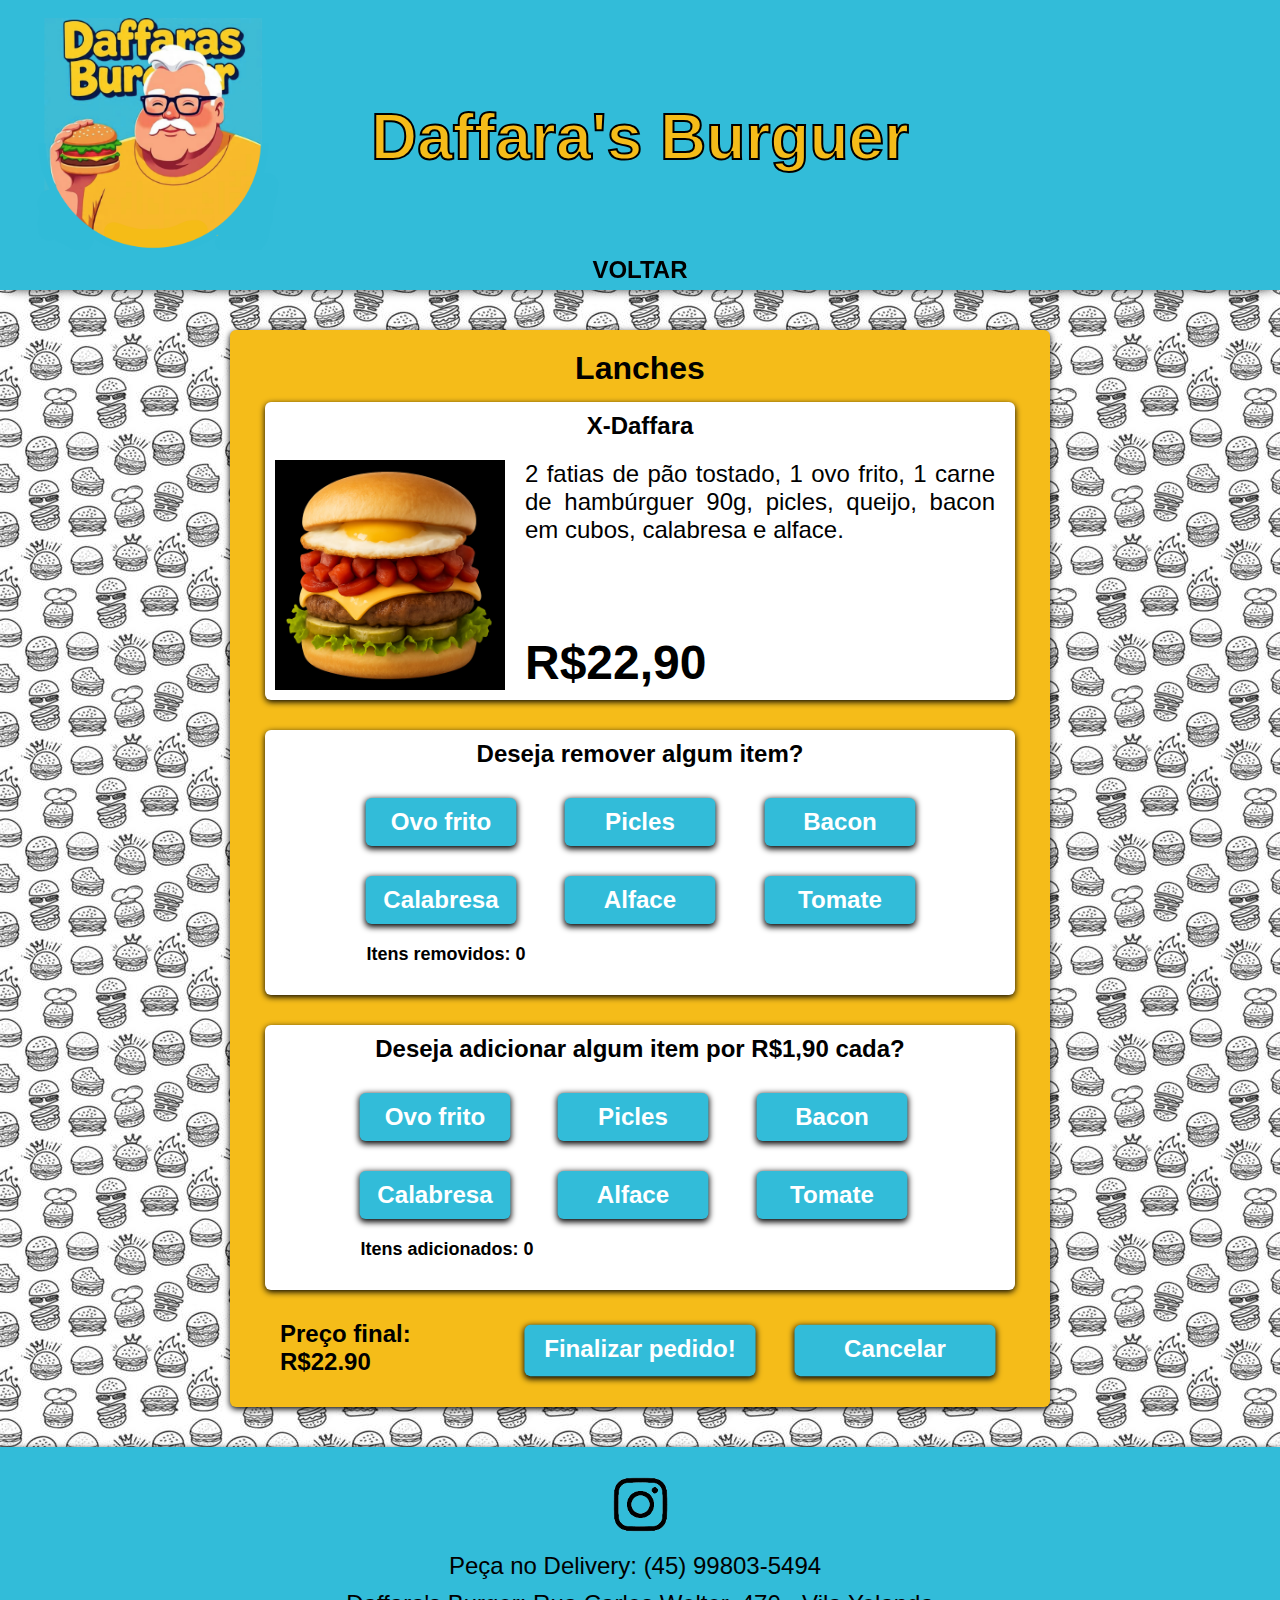
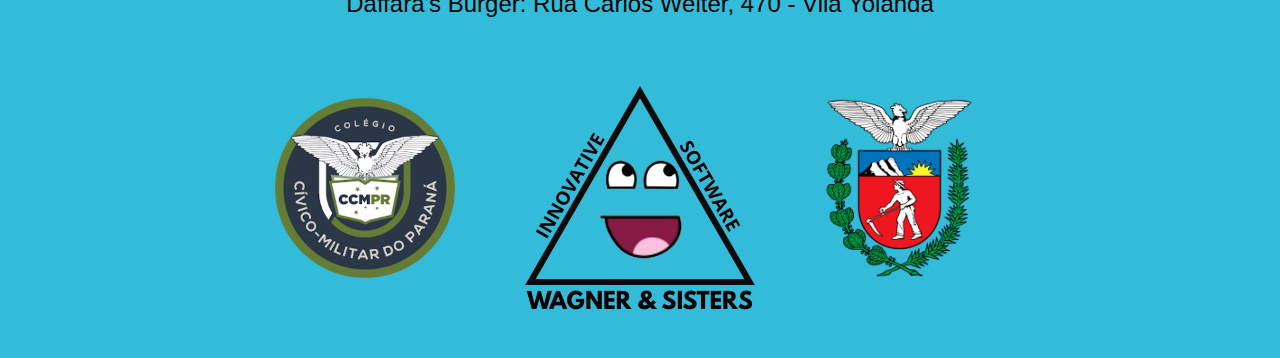
<file: compras.html>
<!DOCTYPE html>
<html lang="en">
<head>
    <meta charset="UTF-8">
    <meta name="viewport" content="width=device-width, initial-scale=1.0">
    <link rel="stylesheet" href="compras.css">
    <script src="script.js" defer></script>
    <title>Daffara's Burger</title>
</head>

<body>
    <header>
        <div id="header-container">
            <img class= "logo" src="img/gordosafado2_logo.png" alt="logo">  
                <div class="header-text">
                    <h1>Daffara's Burguer</h1>
                </div>         
        </div>
    </header>

    <div class="menu">
        <ul>
            <li><a href="index.html">VOLTAR</a></li>
        </ul>
    </div>

    <section id="lanches-unitarios2">
        <h2>Lanches</h2>
            <div class="BoxM">                
                <div class="Item">
                    <h3>X-Daffara</h3>
                    <img class="produtos" src="img/x_daffara.jpeg" alt="lanche">
                    <div class="texto">
                        <p class="descricao">2 fatias de pão tostado, 1 ovo frito, 1 carne de hambúrguer 90g, picles, queijo, bacon em cubos, calabresa e alface.</p>
                        <p class="preco4">R$22,90</p>
                    </div>
                </div>
            </div>

            <div class="BoxM">
                <div class="Item2">
                    <h3>Deseja remover algum item?</h3>
                    <div class="texto-compras">
                        <a href="#" class="button4">Ovo frito</a>
                        <a href="#" class="button4">Picles</a>
                        <a href="#" class="button4">Bacon</a>
                        <a href="#" class="button4">Calabresa</a>
                        <a href="#" class="button4">Alface</a>
                        <a href="#" class="button4">Tomate</a>

                        <p id="contador2">Itens removidos: 0</p>
                    </div>
                </div>
            </div>

            <div class="BoxM">
                <div class="Item2">
                    <h3>Deseja adicionar algum item por R$1,90 cada?</h3>

                    <div class="texto-compras2">
                        <button class="button2">Ovo frito</button>
                        <button class="button2">Picles</button>
                        <button class="button2">Bacon</button>
                        <button class="button2">Calabresa</button>
                        <button class="button2">Alface</button>
                        <button class="button2">Tomate</button>

                        <p id="contador">Itens adicionados: 0</p>
                    </div>
                </div>
            </div>

        <div class="BoxM2">
            <div class="Item3">
                <div class="texto-compras3">
                    <p id="preco-final">Preço final: R$22,90</p>
                    <a href="index.html" class="button3">Finalizar pedido!</a> 
                    <a href="index.html" class="button">Cancelar</a>
                </div>
        </div>
    </section>

    <footer>
        <div class="rodape">
            <a href="https://www.instagram.com/daffarasburguers.ofc?utm_source=ig_web_button_share_sheet&igsh=ZDNlZDc0MzIxNw=="><img class="insta" src="img/insta.png" alt="insta"></a>
            <p class="descricao3">Peça no Delivery: (45) 99803-5494</p>
            <a class="info" href="https://www.google.com/maps/place/R.+Carlos+Welter,+470+-+Vila+Yolanda,+Foz+do+Igua%C3%A7u+-+PR,+85853-290/@-25.5537825,-54.5640197,17z/data=!3m1!4b1!4m6!3m5!1s0x94f69109c08444b5:0xa890d37ee16d125c!8m2!3d-25.5537886!4d-54.5640982!16s%2Fg%2F11bw3hs7wp?entry=ttu&g_ep=EgoyMDI1MTExNi4wIKXMDSoASAFQAw%3D%3D">Daffara's Burger: Rua Carlos Welter, 470 - Vila Yolanda</a>
            <div id="logos">
                <img class="brasao1" src="img/ccm_brasao.png" alt="">
                <img class="wagner" src="img/wagner&sisters.png" alt="">
                <img class="brasao2" src="img/parana_brasao.png" alt="">
            </div>
        </div>
    </footer>
</body>
</html>
</file>
<file: style.css>
*{
    margin: 0px;
    padding: 0px;
    box-sizing: border-box;
}

header{
    background-color: #32bcd9;
    width: 100%;
}

.header-text{
    text-align: center;
    padding-top: 100px;
    font-family: Arial, Helvetica, sans-serif;
    color: #f5bc19;
    font-size: xx-large;
    -webkit-text-stroke-width: 2px;
    -webkit-text-stroke-color: black;
}

#header-container{
    display: grid;
    grid-template-columns: 220px 1fr 220px;
    grid-template-areas: "logo titulo";
}

.logo{
    grid-area: logo;
    max-height: 250px;
    padding-left: 30px;
}

body{
    background-image: url(img/miniamborgue_fundo.jpg);
}

.navbar{
    text-align: center;
    letter-spacing: 1rem;
    font-family: Arial, Helvetica, sans-serif;
}

#colunas {
    display: grid;
    grid-template-columns: 300px 1fr 300px; 
    justify-content: center;
    align-items: start;
    padding: 40px 100px;
    gap: 20px;
}

.coluna1 {
    margin: 0 auto 0;
    position: sticky;
    top: calc(50vh - 400px + 20px); 
    height: 800px;
    width: 300px;
    border-radius: 6px;
    box-shadow: 0 2px 6px black;
}

.coluna2 {
    margin: 0 auto 0;
    position: sticky;
    top: calc(50vh - 400px + 20px); 
    height: 800px;
    width: 300px;
    border-radius: 6px;
    box-shadow: 0 2px 6px black;
}

.BoxM{
    flex-direction: column;
    align-items: center;
    padding: 15px;
    transform: scale(1);
    transition: 0.3s ease;
}

.BoxM:hover{
    transform: scale(1.05);    
}

.Item{
    background: white;
    width: 750px;
    padding: 10px;
    border-radius: 6px;
    box-shadow: 0 2px 6px black;
    flex-direction: column;
    display: grid;
    grid-template-columns: auto;
    grid-template-rows: auto auto;
    grid-template-areas: "titulo titulo" "imagem texto";
    gap: 20px;
    transform: scale(1);
    transition: 0.3s ease;
}

.Item:hover{
    transform: scale(1.005);
}

.Item h3{
    grid-area: titulo;
    text-align: center;
    font-size: x-large;
}

.texto {
    grid-area: texto;
    display: flex;
    flex-direction: column; 
}

.Item-molho{
    background: white;
    width: 640px;
    padding: 20px;
    border-radius: 6px;
    box-shadow: 0 2px 6px black;
    flex-direction: column;
    display: flex;
    margin: 0 auto;
    transform: scale(1);
    transition: 0.3s ease;
}

.Item-molho:hover{
    transform: scale(1.005);
}

.preco {
    margin-top: 46px;
    font-weight: bold;
    font-size: xx-large;
}

.preco2 {
    margin-top: 74px;
    font-weight: bold;
    font-size: xx-large;
}

.preco3 {
    margin-top: 18px;
    font-weight: bold;
    font-size: xx-large;
}

.button {
    background-color: #32bcd9;
    box-shadow: 0 2px 6px black;
    border: none;
    text-decoration: none;
    text-align: center;
    padding: 10px;
    color: white;
    margin-top: 10px;
    width: 200px;
    border-radius: 6px;
    font-weight: bold;
    font-size: x-large;
    transform: scale(1.005);
    transition: 0.3s ease;
}

.button:hover {
    transform: scale(1.05);
    background-color: #38cae7;
}

.produtos {
    max-width: 230px;
    height: 230px;
    display: flex;
    flex-direction: left;
}

#lanches-unitarios{
    scroll-margin-top: 50px;
    margin: auto auto 40px;
    width: 820px;
    background-color: #f5bc19;
    display: grid;
    flex-direction: column;
    align-items: center;
    padding: 20px;
    border-radius: 6px;
    box-shadow: 0 2px 6px black;
    font-family: Arial, Helvetica, sans-serif;
}

#lanches-unitarios h2{
    text-align: center;
    font-size: xx-large;
}

#combos{
    scroll-margin-top: 50px;
    margin: 20px auto 0;
    width: 820px;
    margin-top: 20px;
    background-color: #f5bc19;
    display: flex;
    flex-direction: column;
    align-items: center;
    padding: 20px;
    border-radius: 6px;
    box-shadow: 0 2px 6px black;
    font-family: Arial, Helvetica, sans-serif;
}

#combos h2{
    text-align: center;
    font-size: xx-large;
}

.descricao {
    text-align: justify;
    margin-right: 10px;
    font-size: x-large;
}

#extras {
    display: grid;
    grid-template-columns: auto auto;
    grid-template-areas: "texto texto"; 
    justify-content: center;
    gap: 30px;
    padding: 0 100px 10px;
}

.conteudos-extras {
    margin: auto auto 30px;
    width: auto;
    background-color: #f5bc19;
    display: grid;
    flex-direction: column;
    align-items: center;
    padding: 0 30px 30px 30px;
    border-radius: 6px;
    box-shadow: 0 2px 6px black;
    font-family: Arial, Helvetica, sans-serif;
}

.conteudos-extras h2{
    text-align: center;
    padding: 25px;
}

.sobre {
    background: white;
    width: 500px;
    height: 320px;
    padding: 20px;
    border-radius: 6px;
    box-shadow: 0 2px 6px black;
    flex-direction: column;
    display: flex;
    margin: 0 auto;
}

.valores {
    background: white;
    width: 900px;
    height: 320px;
    padding: 20px;
    border-radius: 6px;
    box-shadow: 0 2px 6px black;
    flex-direction: column;
    display: flex;
    margin: 0 auto;
}

.texto2 {
    display: flex;
    flex-direction: column; 
}

.descricao2 {
    text-align: justify;
    margin-right: 10px;
    font-size: x-large;
}

.menu{
    position: sticky;
    top: 0;
    display: flex;
    text-align: center;
    justify-content: center;
    background-color: #32bcd9;
    box-shadow: 0 6px 12px -8px black;
    padding: 6px;             
    width: 100%;           
    z-index: 1000;        
}

.menu a{
    text-decoration: none;
    font-size: x-large;
    font-weight: bold;
    font-family: Arial, Helvetica, sans-serif;
    color: black;
    transition: 0.3s ease;
    padding: 4px;
}

.menu a:hover{
    color: black;
    text-decoration: none;
    background-color: #f5bc19;
    border-radius: 3px;
}

.menu li{
    display: inline;
    padding: 15px;
}

.rodape{
    background-color: #32bcd9;
    height: auto;
    padding-top: 10px;
    width: 100%;
    box-shadow: 0 2px 6px black;
    display: flex;
    flex-direction: column;
    align-items: center;
    padding: 30px;
    font-family: Arial, Helvetica, sans-serif;
}

.insta {
    height: 55px;
    width: 55px; 
    margin-bottom: 20px;
    display: flex;
    transform: scale(1);
    transition: 0.3s ease;
}

.insta:hover {
    transform: scale(1.05);
}

.descricao3 {
    text-align: justify;
    margin-right: 10px;
    font-size: x-large;
    transform: scale(1);
    transition: 0.3s ease;
}

.descricao3:hover {
    transform: scale(1.05);
}

.info {
    font-size: x-large;
    text-decoration: none;
    color: black;
    margin-top: 10px;
    text-align: center;
    transform: scale(1);
    transition: 0.3s ease;
}

.info:hover {
    transform: scale(1.05);
}

#logos {
    display: grid;
    grid-template-columns: 180px 250px 180px;
    gap: 60px;
}

.wagner {
    height: auto;
    width: 250px;
    margin-top: 60px;
    transform: scale(1);
    transition: 0.3s ease;
}

.wagner:hover {
    transform: scale(1.05);
}

.brasao1 {
    height: auto;
    width: 180px;
    margin-top: 80px;
    transform: scale(1);
    transition: 0.3s ease;
}

.brasao1:hover {
    transform: scale(1.05);
}

.brasao2 {
    height: 180px;
    width: auto;
    margin-top: 80px;
    transform: scale(1);
    transition: 0.3s ease;
}

.brasao2:hover {
    transform: scale(1.05);
}

.carrossel {           
    overflow: hidden;   
    background: white;
    margin: 0 auto;
    border-radius: 6px;
}

.slides {
    display: flex;
    width: max-content;
    transition: transform 0.8s ease-in-out;
}

.slides img {
    flex-shrink: 0;
    object-fit: cover;
}

@media (max-width: 1024px) {

    #header-container {
        display: flex;
        justify-content: space-between; 
        align-items: center;
    }

    #colunas {
        grid-template-columns: 1fr; 
        padding: 10px;
    }

    .coluna1, .coluna2 {
        display: none; 
    }

    .Item, .Item-molho {
        width: 100%;
    }

    #extras {
        display: flex !important;
        flex-direction: column !important;
        gap: 10px;
        padding: 0 20px;
    }

    .conteudos-extras {
        width: 100% !important;
    }

    .sobre, .valores {
        width: 100% !important;
        height: auto !important;
    }
}

@media (max-width: 768px) {

    #header-container {
        grid-template-columns: 1fr;
        padding: 20px;
    }

    .header-text {
        display: none;
    }

    .logo {
        width: 300px;
        margin: 0 auto;
    }

    .coluna1, .coluna2 {
        display: none;
    }

    #colunas {
        grid-template-columns: 1fr;
        padding: 10px;
    }

    .Item, #lanches-unitarios, #combos, .conteudos-extras {
        width: 100%;
    }

    #lanches-unitarios {
       margin-top: 20px;
    }

    #combos {
        margin-top: 20px;
        margin-bottom: 20px;
    }

    #extras {
        display: flex !important;
        flex-direction: column !important;
        gap: 10px;
        padding: 0 20px;
    }

    .conteudos-extras {
        width: 100% !important;
    }

    .sobre, .valores {
        width: 100% !important;
        height: auto !important;
    }
}

@media (max-width: 480px) {

    .header-text {
        font-size: 1.4rem;
        padding: 30px 10px;
    }

    .menu li {
        display: block;
        padding: 10px;
    }

    .Item, .Item-molho {
        width: 100%;
        padding: 15px;
    }

    .sobre, .valores {
        width: 100%;
        display: flex;
        padding: 15px;
        height: auto;
    }

    #lanches-unitarios, #combos, .conteudos-extras {
        width: 100%;
        margin: 10px auto;
    }
}
</file>
<file: Dafarras/style.css>
*{
    margin: 0px;
    padding: 0px;
    box-sizing: border-box;
}
</file>
<file: julia_lana/style.css>
*{
    margin: 0;
    padding: 0;
}

body{
    text-align: center;
    background-image: url(img/cachorrogrande.jpeg);
    background-repeat: no-repeat;
    background-size: cover;
    background-attachment: fixed;
    background-position: center
}

header {
    background-color: #52c4d8;
}

footer {
    height: auto;
    background-color: beige;
}

#brasil {
    height: auto;
    padding: 30px;
}

#eua {
    height: auto;
    padding: 30px;
}

#italia {
    height: auto;
    padding: 30px;
}

#china {
    height: auto;
    padding: 30px;
}

#produtos {
    height: auto;
    padding: 30px;
    display: flex;
    flex-direction: row;
    align-items: center;
    justify-content: center;
}

.logotipo{
    height: 300px;
    width: 350px;
}

.menu{
    position: sticky;
    top: 0;
    display: flex;
    text-align: center;
    justify-content: center;
    background-color: beige;
    box-shadow: 0 6px 12px -8px black;
    padding: 6px;             
    width: 100%;           
    z-index: 1000; 
}

.menu a{
    text-decoration: none;
    font-size: larger;
    font-weight: bold;
    font-family: Arial, Helvetica, sans-serif;
    color: black;
    transition: 0.3s ease;
    padding: 5px;
}

.menu a:hover{
    color: beige;
    text-decoration: underline;
    background-color: #4161b9;
    border-radius: 3px;
}

.menu li{
    display: inline;
    padding: 15px;
}

.texto_1{
    background-color: beige;
    margin: 0 400px 0 400px;
    padding: 20px;
    font-family: Arial, Helvetica, sans-serif;
    border-radius: 15px;
    transform: scale(1);
    transition: 0.3s ease;
    box-shadow: 0 2px 6px black;
}

.texto_1:hover{
    background-color: #e6e6c1;
    transition: 0.5s ease;
    transform: scale(1.05);
}

.texto_1 p{
    /* border: solid #771480; */
    text-align: justify;
    margin-top: 20px;
}

.fotocopia {
    height: 300px;
    width: 300px;
    padding-top: 30px;
}

.rodape {
    height: 150px;
    width: 500px;
    padding: 15px;
}

.card {
    border: solid 2px beige;
    border-radius: 15px;
    box-shadow: 0 2px 6px black;
    width: 300px;
    font-family: Arial, Helvetica, sans-serif;
    background-color: beige;
    transform: scale(1);
    transition: 0.3s ease;
    margin: 15px;
}

.card:hover{
    background-color: #e6e6c1;
    transition: 0.5s ease;
    transform: scale(1.05);
}

.imagemcard {
    width: 280px;
}

.produtinho {
    color: black;
    font-size: medium;
    font-weight: bold; 
}

.preco {
    color: black;
    font-size: larger;
    font-weight: bold;
}
</file>
<file: pias-main/style.css>
*{
    margin: 0px;
    padding: 0px;
    box-sizing: border-box;
}

header{
    background-color: #32bcd9;
}

.header-text{
    text-align: center;
    padding-top: 70px;
    padding-bottom: 50px;
    height: 200px;
    font-family: Arial, Helvetica, sans-serif;
    color: #f5bc19;
    font-size: xx-large;
    -webkit-text-stroke-width: 2px;
    -webkit-text-stroke-color: black;
}

#header-container{
    display: grid;
    grid-template-columns: 220px 1fr 220px;
    grid-template-areas: "logo titulo";
    column-gap: 50px;
}

.logo{
    grid-area: logo;
    max-height: 220px;
    padding-left: 30px;
}

body{
    background-image: url(img/miniamborgue_fundo.jpg);
}

.navbar{
    grid-area: titulo;
    background-color: #32bcd9;
    text-align: center;
    letter-spacing: 1rem;
    font-family: Arial, Helvetica, sans-serif;
}

#colunas {
    display: grid;
    grid-template-columns: 250px 1fr 250px; 
    justify-content: center;
    padding: 0 100px;
    margin-top: 20px;
}

.coluna1 {
    top: 50px;
    margin-bottom: 20px;
    position: sticky;
    background-color: #f5bc19;
    height: 700px;
    width: 250px;
    border-radius: 6px;
    box-shadow: 0 2px 6px black;
}

.coluna2 {
    top: 50px;
    margin-bottom: 20px;
    position: sticky;
    background-color: #f5bc19;
    height: 700px;
    width: 250px;
    border-radius: 6px;
    box-shadow: 0 2px 6px black;
}

.BoxM{
    margin-top: 10px;
    flex-direction: column;
    align-items: center;
    padding: 15px;
    transform: scale(1);
    transition: o.3s ease;
}

.BoxM :hover{
    transform: scale(1.05);    
}

.Item{
    background: white;
    width: 650px;
    padding: 10px;
    border-radius: 6px;
    box-shadow: 0 2px 6px black;
    flex-direction: column;
    display: grid;
    grid-template-columns: auto;
    grid-template-rows: auto auto;
    grid-template-areas: "titulo titulo" "imagem texto";
    gap: 20px;
    margin: 0 auto;
    transform: scale(1);
    transition: 0.3s ease;
    cursor: default;
}

.Item :hover{
    transform: scale(1.005);
}

.Item h3{
    grid-area: titulo;
    text-align: center;
}

.texto {
    grid-area: texto;
    display: flex;
    flex-direction: column; 
}

.Item-molho{
    background: white;
    width: 550px;
    padding: 20px;
    border-radius: 6px;
    box-shadow: 0 2px 6px black;
    flex-direction: column;
    display: flex;
    margin: 0 auto;
    transform: scale(1);
    transition: 0.3s ease;
    cursor: default;
}

.Item-molho :hover{
    transform: scale(1.005);
}

.Item-molho h3{
    grid-area: titulo;
    text-align: center;
}

.texto {
    grid-area: texto;
    display: flex;
    flex-direction: column; 
}

.preco {
    margin-top: 10px;
    font-weight: bold;
    font-size: larger;
}

button {
    background-color: #32bcd9;
    box-shadow: 0 2px 6px black;
    border: none;
    color: white;
    margin-top: 10px;
    height: 35px;
    width: 150px;
    border-radius: 6px;
    font-weight: bold;
    font-size: large;
}

.produtos {
    max-width: 200px;
    height: 200px;
    display: flex;
    flex-direction: left;
}

#lanches-unitarios{
    scroll-margin-top: 70px;
    margin: auto auto 30px;
    width: 750px;
    background-color: #f5bc19;
    display: grid;
    flex-direction: column;
    align-items: center;
    padding: 20px;
    border-radius: 6px;
    box-shadow: 0 2px 6px black;
    font-family: Arial, Helvetica, sans-serif;
}

#lanches-unitarios h2{
    text-align: center;
}

#combos{
    scroll-margin-top: 50px;
    margin: 20px auto 10px;
    width: 750px;
    margin-top: 20px;
    margin-bottom: 20px;
    background-color: #f5bc19;
    display: flex;
    flex-direction: column;
    align-items: center;
    padding: 20px;
    border-radius: 6px;
    box-shadow: 0 2px 6px black;
    font-family: Arial, Helvetica, sans-serif;
}

#combos h2{
    text-align: center;
}

.descricao {
    text-align: justify;
    margin-right: 10px;
    font-size: large;
}

#extras {
    display: grid;
    grid-template-columns: auto auto;
    grid-template-areas: "texto texto"; 
    justify-content: center;
    gap: 60px;
    padding: 0 100px;
    margin-top: 20px;
}

.conteudos-extras {
    scroll-margin-top: 70px;
    margin: auto auto 20px;
    width: auto;
    background-color: #f5bc19;
    display: grid;
    flex-direction: column;
    align-items: center;
    padding: 30px;
    border-radius: 6px;
    box-shadow: 0 2px 6px black;
    font-family: Arial, Helvetica, sans-serif;
}

.conteudos-extras h2{
    text-align: center;
}

.sobre {
    background: white;
    width: 500px;
    height: 230px;
    padding: 20px;
    border-radius: 6px;
    box-shadow: 0 2px 6px black;
    flex-direction: column;
    display: flex;
    margin: 0 auto;
    transform: scale(1);
    transition: 0.3s ease;
    cursor: default;
}

.valores {
    background: white;
    width: 500px;
    height: 200px;
    padding: 25px;
    border-radius: 6px;
    box-shadow: 0 2px 6px black;
    flex-direction: column;
    display: flex;
    margin: 0 auto;
    transform: scale(1);
    transition: 0.3s ease;
    cursor: default;
}

.texto2 {
    display: flex;
    flex-direction: column; 
}

.descricao2 {
    text-align: justify;
    margin-right: 10px;
    font-size: large;
}

.menu{
    position: sticky;
    top: 0;
    display: flex;
    text-align: center;
    justify-content: center;
    background-color: #32bcd9;
    box-shadow: 0 6px 12px -8px black;
    padding: 6px;             
    width: 100%;           
    z-index: 1000;        
}

.menu a{
    text-decoration: none;
    font-size: large;
    font-weight: bold;
    font-family: Arial, Helvetica, sans-serif;
    color: black;
    transition: 0.3s ease;
    padding: 4px;
}

.menu a:hover{
    color: black;
    text-decoration: none;
    background-color: #f5bc19;
    border-radius: 3px;
}

.menu li{
    display: inline;
    padding: 15px;
}

.rodape{
    background-color: #32bcd9;
    height: 100px;
    padding-top: 10px;
    box-shadow: 0 2px 6px black;
}
</file>
<file: compras.css>
*{
    margin: 0px;
    padding: 0px;
    box-sizing: border-box;
}

header{
    background-color: #32bcd9;
    width: 100%;
}

.header-text{
    text-align: center;
    padding-top: 100px;
    font-family: Arial, Helvetica, sans-serif;
    color: #f5bc19;
    font-size: xx-large;
    -webkit-text-stroke-width: 2px;
    -webkit-text-stroke-color: black;
}

#header-container{
    display: grid;
    grid-template-columns: 220px 1fr 220px;
    grid-template-areas: "logo titulo";
}

.logo{
    grid-area: logo;
    max-height: 250px;
    padding-left: 30px;
}

.produtos {
    max-width: 230px;
    height: 230px;
    display: flex;
    flex-direction: left;
}

body{
    background-image: url(img/miniamborgue_fundo.jpg);
}

.navbar{
    text-align: center;
    letter-spacing: 1rem;
    font-family: Arial, Helvetica, sans-serif;
}

.menu{
    position: sticky;
    top: 0;
    display: flex;
    text-align: center;
    justify-content: center;
    background-color: #32bcd9;
    box-shadow: 0 6px 12px -8px black;
    padding: 6px;             
    width: 100%;           
    z-index: 1000;        
}

.menu a{
    text-decoration: none;
    font-size: x-large;
    font-weight: bold;
    font-family: Arial, Helvetica, sans-serif;
    color: black;
    transition: 0.3s ease;
    padding: 4px;
}

.menu a:hover{
    color: black;
    text-decoration: none;
    background-color: #f5bc19;
    border-radius: 3px;
}

.menu li{
    display: inline;
    padding: 15px;
}

.BoxM{
    flex-direction: column;
    align-items: center;
    padding: 15px;
    transform: scale(1);
    transition: 0.3s ease;
}

.BoxM:hover{
    transform: scale(1.05);    
}

.BoxM2{
    flex-direction: column;
    align-items: center;
    padding: 10px;
}

#lanches-unitarios2{
    scroll-margin-top: 50px;
    margin: 40px auto 40px;
    width: 820px;
    background-color: #f5bc19;
    display: flex;
    flex-direction: column;
    align-items: center;
    padding: 20px;
    border-radius: 6px;
    box-shadow: 0 2px 6px black;
    font-family: Arial, Helvetica, sans-serif;
}

#lanches-unitarios2 h2{
    text-align: center;
    font-size: xx-large;
}

.Item{
    background: white;
    width: 750px;
    padding: 10px;
    border-radius: 6px;
    box-shadow: 0 2px 6px black;
    flex-direction: column;
    display: grid;
    grid-template-columns: auto;
    grid-template-rows: auto auto;
    grid-template-areas: "titulo titulo" "imagem texto";
    gap: 20px;
    transform: scale(1);
    transition: 0.3s ease;
}

.Item:hover{
    transform: scale(1.005);
}

.Item h3{
    grid-area: titulo;
    text-align: center;
    font-size: x-large;
}

.Item2{
    align-items: center;
    background: white;
    width: 750px;
    padding: 10px;
    border-radius: 6px;
    box-shadow: 0 2px 6px black;
    flex-direction: column;
    display: flex;
    justify-content: center;
    flex-direction: column;
    align-items: center;
    gap: 20px;
    transform: scale(1);
    transition: 0.3s ease;
}

.Item2:hover{
    transform: scale(1.005);
}

.Item2 h3{
    grid-area: titulo;
    text-align: center;
    font-size: x-large;
}

.Item3{
    height: 20px;
    margin-bottom: 42px;
    width: 750px;
    flex-direction: column;
    display: flex;
    align-items: center;
    gap: 20px;
}

.Item3:hover{
    transform: scale(1.005);
}

.Item3 h3{
    grid-area: titulo;
    text-align: center;
    font-size: x-large;
}

.texto-compras {
    display: grid;
    grid-template-columns: repeat(3, 1fr);
    row-gap: 20px;
    column-gap: 40px;
    padding-bottom: 20px;
    margin-left: 10px;
}

.texto-compras2 {
    display: grid;
    grid-template-columns: repeat(3, 1fr);
    row-gap: 20px;
    column-gap: 25px;
    padding-bottom: 20px;
    margin-left: 10px;
}

.texto-compras3 {
    display: grid;
    grid-template-columns: repeat(3, 1fr);
    column-gap: 40px;
    transform: scale(1);
    transition: 0.3s ease;
}

.button {
    background-color: #32bcd9;
    box-shadow: 0 2px 6px black;
    border: none;
    text-decoration: none;
    text-align: center;
    padding: 10px;
    color: white;
    margin-top: 10px;
    width: 200px;
    border-radius: 6px;
    font-weight: bold;
    font-size: x-large;
    transform: scale(1.005);
    transition: 0.3s ease;
}

.button:hover {
    transform: scale(1.05);
    background-color: #38cae7;
}

.button2 {
    background-color: #32bcd9;
    box-shadow: 0 2px 6px black;
    border: none;
    text-decoration: none;
    text-align: center;
    padding: 10px;
    color: white;
    margin-top: 10px;
    width: 150px;
    border-radius: 6px;
    font-weight: bold;
    font-size: x-large;
    transform: scale(1.005);
    transition: 0.3s ease;
}

.button2:hover {
    transform: scale(1.05);
    background-color: #38cae7;
}

.button2.ativo {
    background-color: #44d6f3;
    transform: scale(1.05);
}

.button3 {
    background-color: #32bcd9;
    box-shadow: 0 2px 6px black;
    border: none;
    text-decoration: none;
    text-align: center;
    padding: 10px;
    color: white;
    margin-top: 10px;
    width: 230px;
    border-radius: 6px;
    font-weight: bold;
    font-size: x-large;
    transform: scale(1.005);
    transition: 0.3s ease;
}

.button3:hover {
    transform: scale(1.05);
    background-color: #38cae7;
}

.button4 {
    background-color: #32bcd9;
    box-shadow: 0 2px 6px black;
    border: none;
    text-decoration: none;
    text-align: center;
    padding: 10px;
    color: white;
    margin-top: 10px;
    width: 150px;
    border-radius: 6px;
    font-weight: bold;
    font-size: x-large;
    transform: scale(1.005);
    transition: 0.3s ease;
}

.button4:hover {
    transform: scale(1.05);
    background-color: #38cae7;
}

.button4.ativo {
    background-color: #44d6f3;
    transform: scale(1.05);
}

.preco4 {
    margin-top: 91px;
    font-weight: bold;
    font-size: xxx-large;
}

.descricao {
    text-align: justify;
    margin-right: 10px;
    font-size: x-large;
}

#contador {
    text-decoration: none;
    font-size: large;
    font-weight: bold;
    font-family: Arial, Helvetica, sans-serif;
    color: black;
}

#contador2 {
    text-decoration: none;
    font-size: large;
    font-weight: bold;
    font-family: Arial, Helvetica, sans-serif;
    color: black;
}

#preco-final {
    margin-left: 15px;
    margin-top: 5px;
    text-decoration: none;
    font-size: x-large;
    font-weight: bold;
    font-family: Arial, Helvetica, sans-serif;
    color: black;
}

.rodape{
    background-color: #32bcd9;
    height: auto;
    padding-top: 10px;
    width: 100%;
    box-shadow: 0 2px 6px black;
    display: flex;
    flex-direction: column;
    align-items: center;
    padding: 30px;
    font-family: Arial, Helvetica, sans-serif;
}

.insta {
    height: 55px;
    width: 55px; 
    margin-bottom: 20px;
    display: flex;
    transform: scale(1);
    transition: 0.3s ease;
}

.insta:hover {
    transform: scale(1.05);
}

.descricao3 {
    text-align: justify;
    margin-right: 10px;
    font-size: x-large;
    transform: scale(1);
    transition: 0.3s ease;
}

.descricao3:hover {
    transform: scale(1.05);
}

.info {
    font-size: x-large;
    text-decoration: none;
    color: black;
    margin-top: 10px;
    text-align: center;
    transform: scale(1);
    transition: 0.3s ease;
}

.info:hover {
    transform: scale(1.05);
}

#logos {
    display: grid;
    grid-template-columns: 180px 250px 180px;
    gap: 60px;
}

.wagner {
    height: auto;
    width: 250px;
    margin-top: 60px;
    transform: scale(1);
    transition: 0.3s ease;
}

.wagner:hover {
    transform: scale(1.05);
}

.brasao1 {
    height: auto;
    width: 180px;
    margin-top: 80px;
    transform: scale(1);
    transition: 0.3s ease;
}

.brasao1:hover {
    transform: scale(1.05);
}

.brasao2 {
    height: 180px;
    width: auto;
    margin-top: 80px;
    transform: scale(1);
    transition: 0.3s ease;
}

.brasao2:hover {
    transform: scale(1.05);
}

@media (max-width: 1024px) {

    #header-container {
        display: flex;
        justify-content: space-between; 
        align-items: center;
    }

    .Item2, .Item3 {
        width: 100%;
    }

}

@media (max-width: 768px) {

    #header-container {
        grid-template-columns: 1fr;
        padding: 20px;
    }

    .header-text {
        display: none;
    }

    .logo {
        width: 300px;
        margin: 0 auto;
    }

    .coluna1, .coluna2 {
        display: none;
    }

    #colunas {
        grid-template-columns: 1fr;
        padding: 10px;
    }

    .Item2, .Item3, #lanches-unitarios2 {
        width: 100%;
    }

    #lanches-unitarios2 {
       margin-top: 20px;
    }
}

@media (max-width: 480px) {

    .header-text {
        font-size: 1.4rem;
        padding: 30px 10px;
    }

    .menu li {
        display: block;
        padding: 10px;
    }

    .Item2, .Item3 {
        width: 100%;
        padding: 15px;
    }

    #lanches-unitarios2 {
        width: 100%;
        margin: 10px auto;
    }
}
</file>
